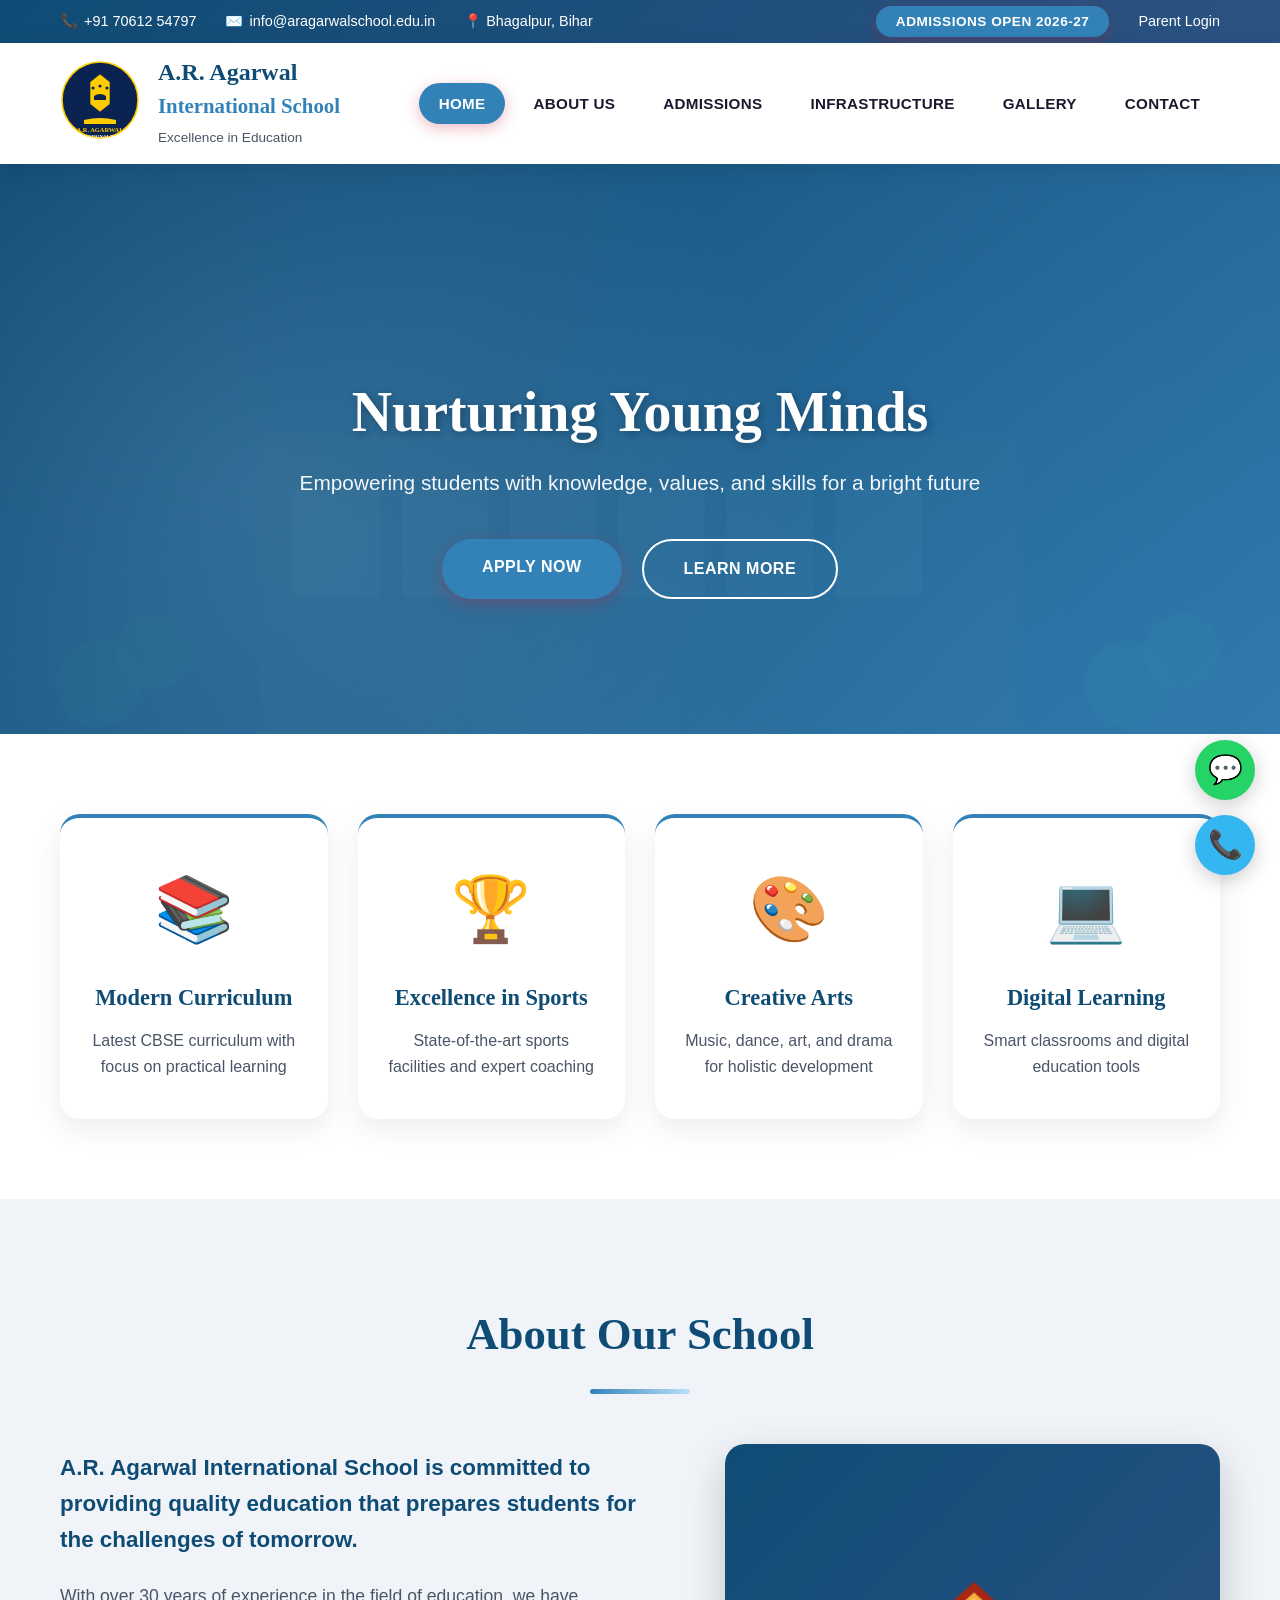
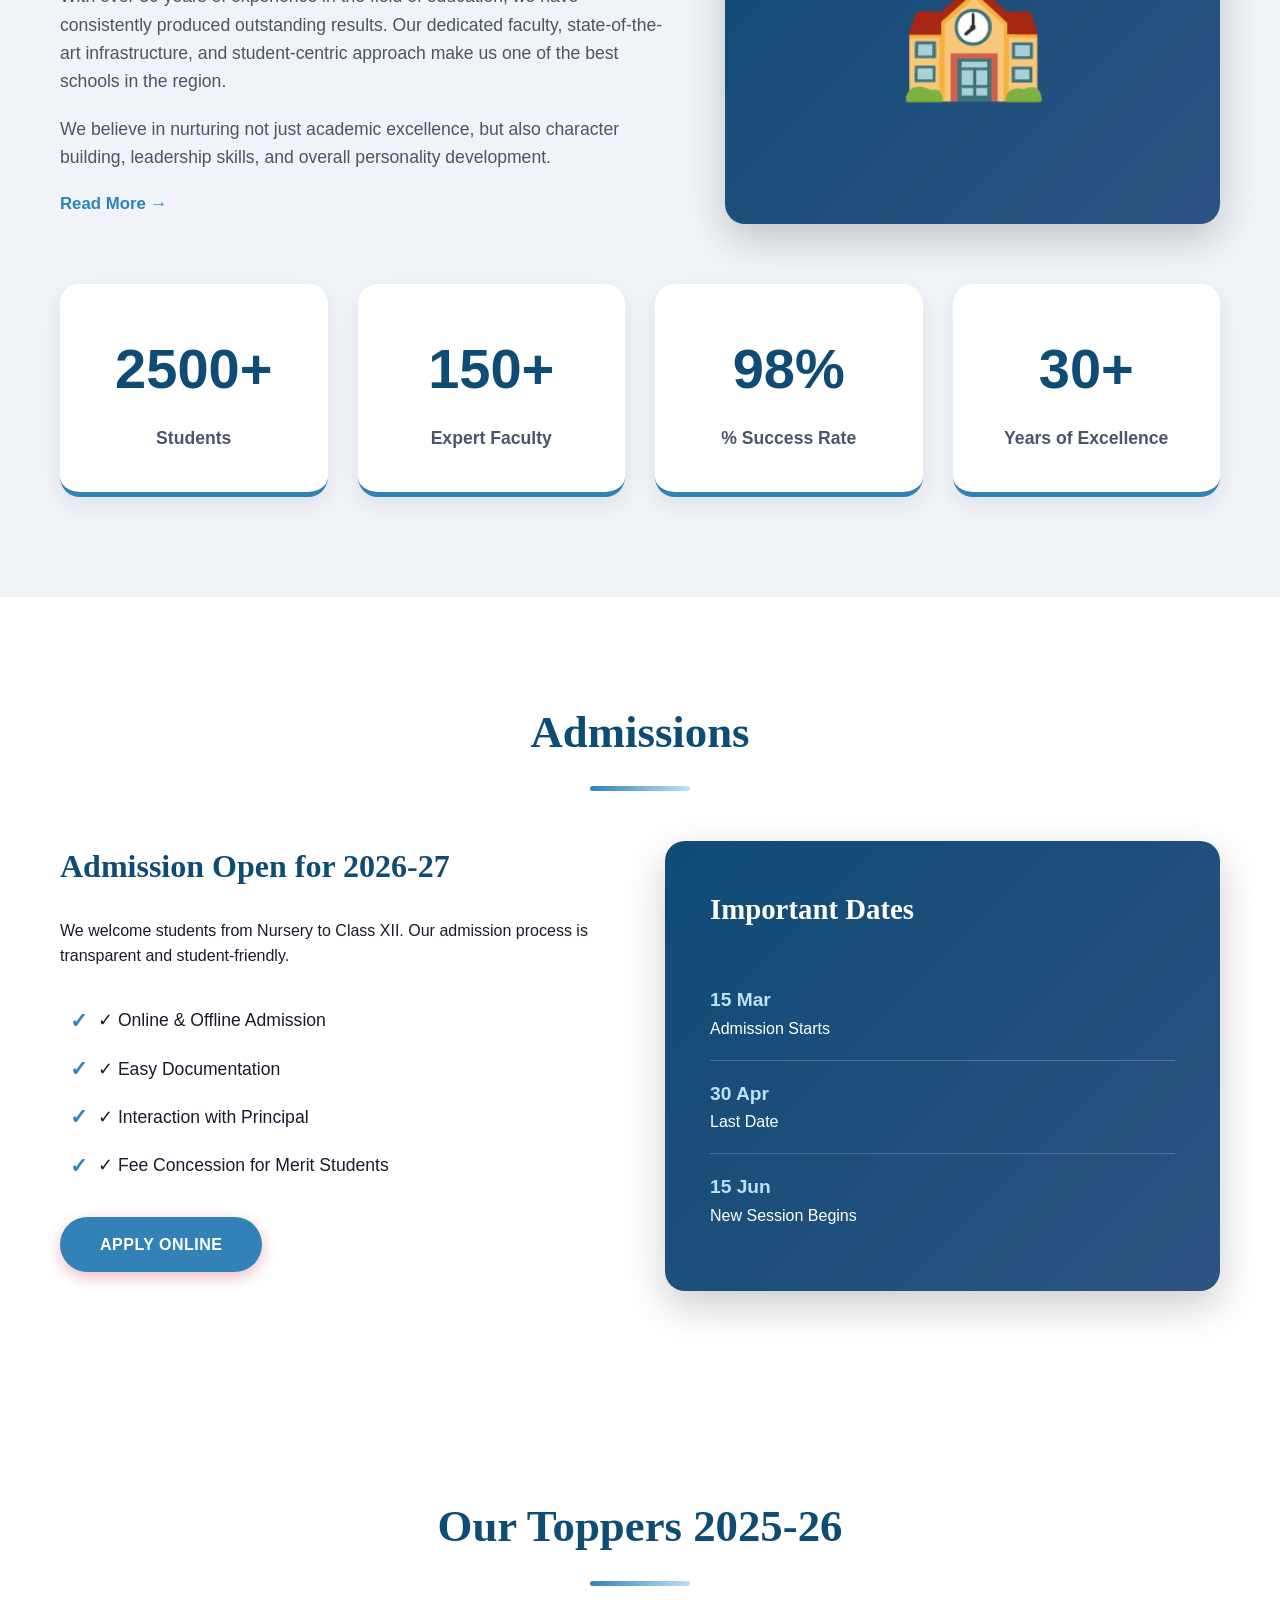
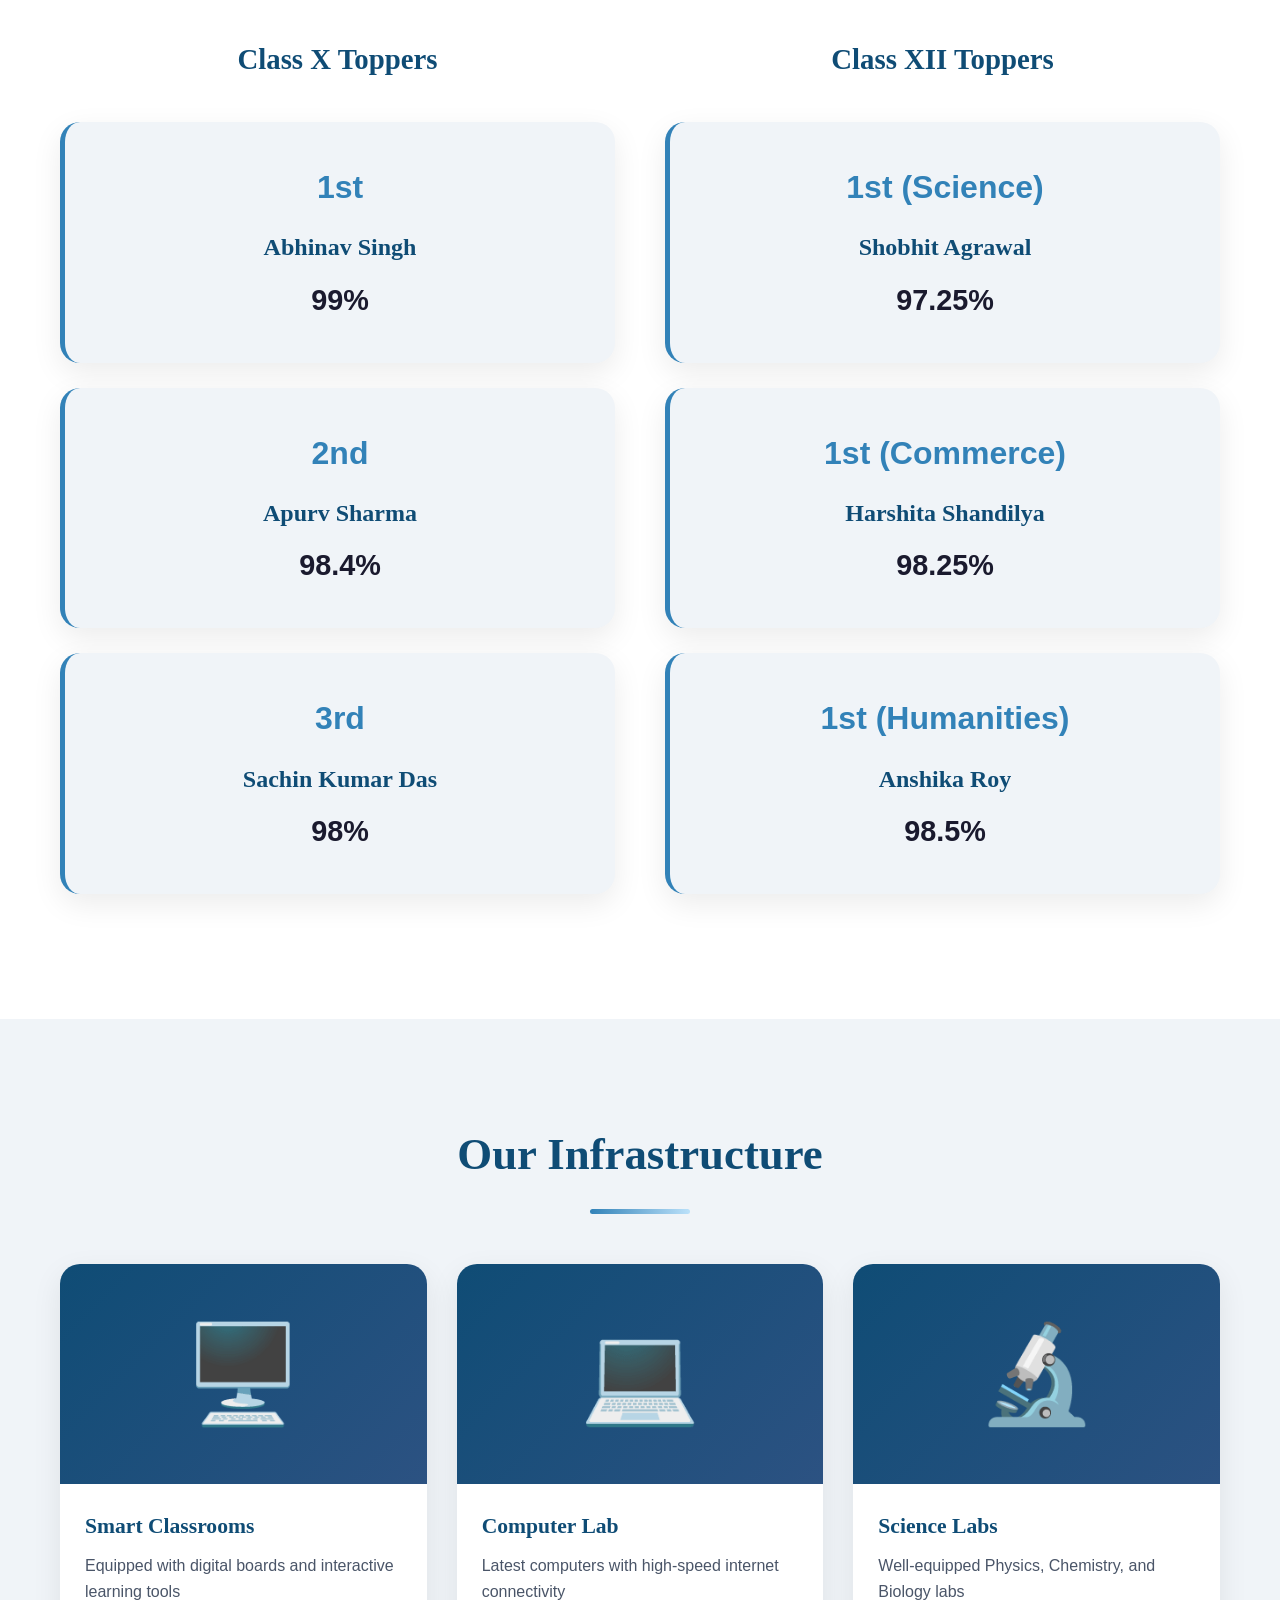
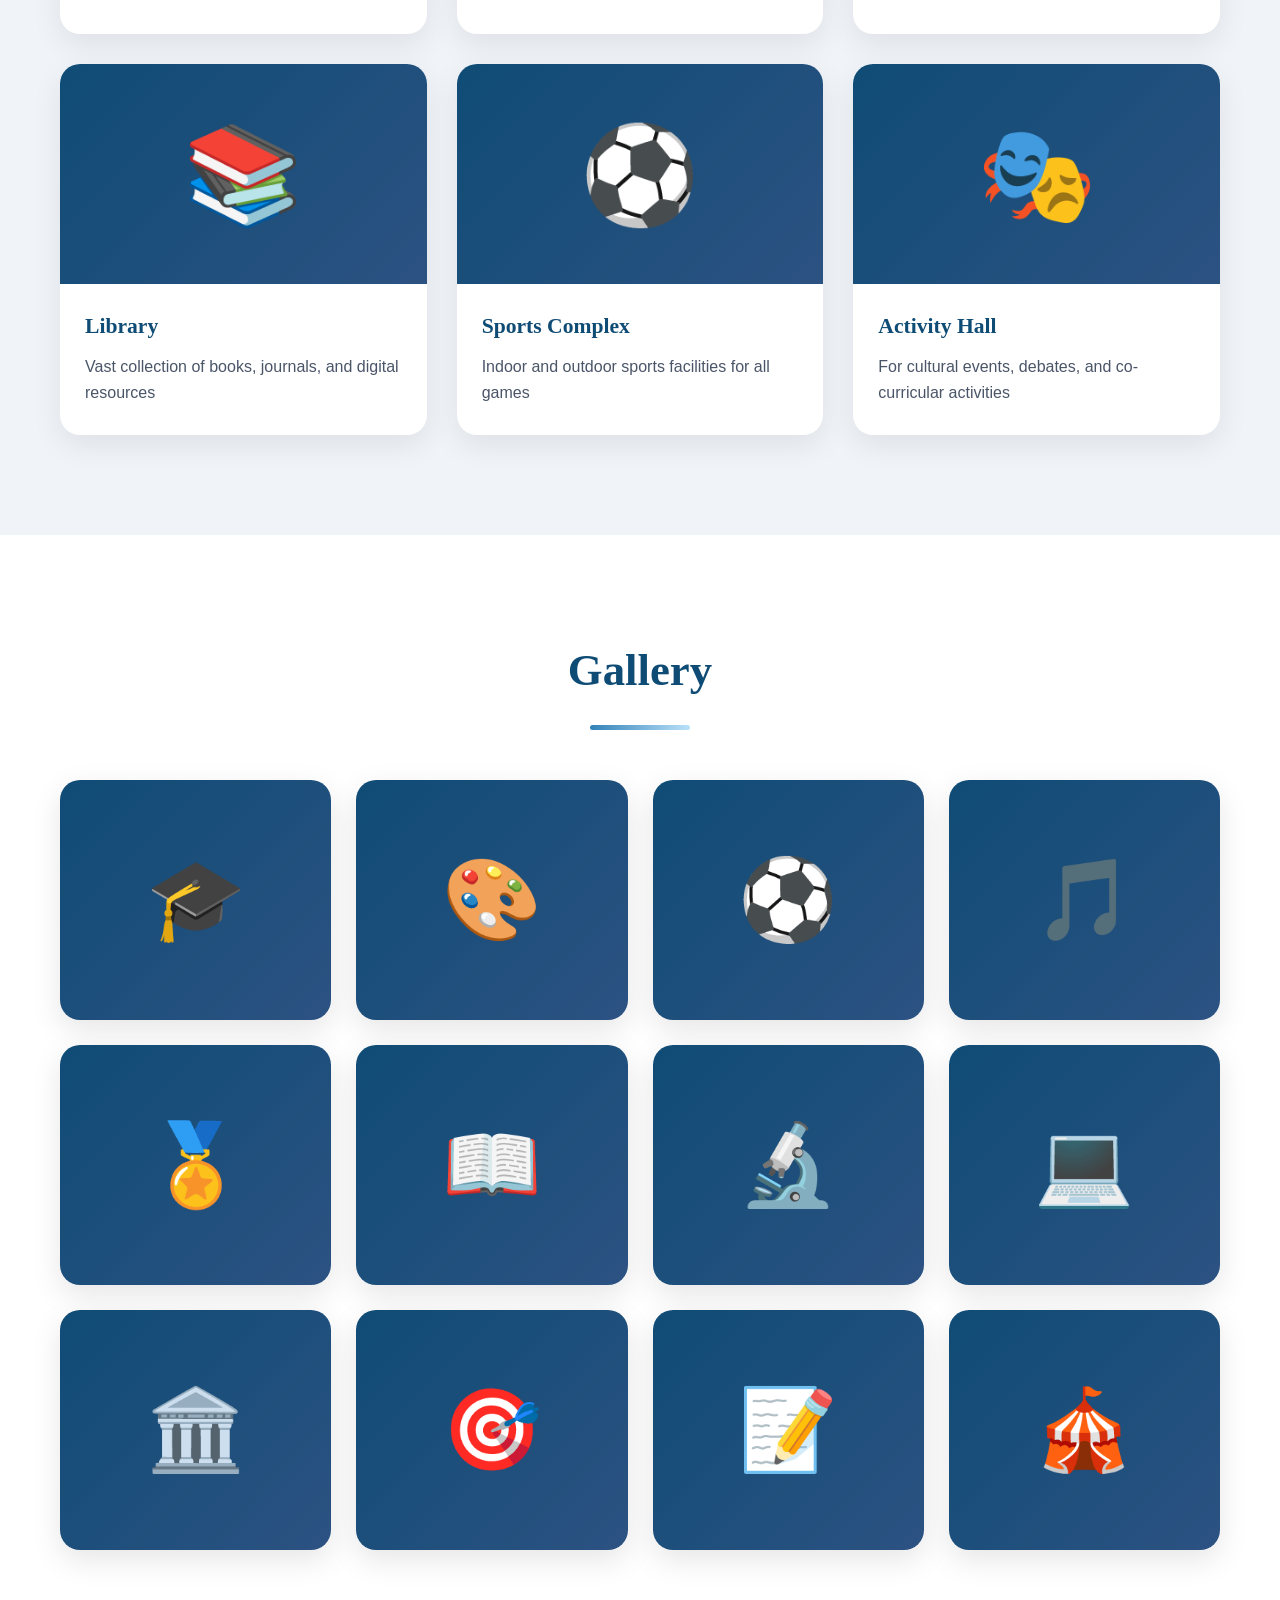
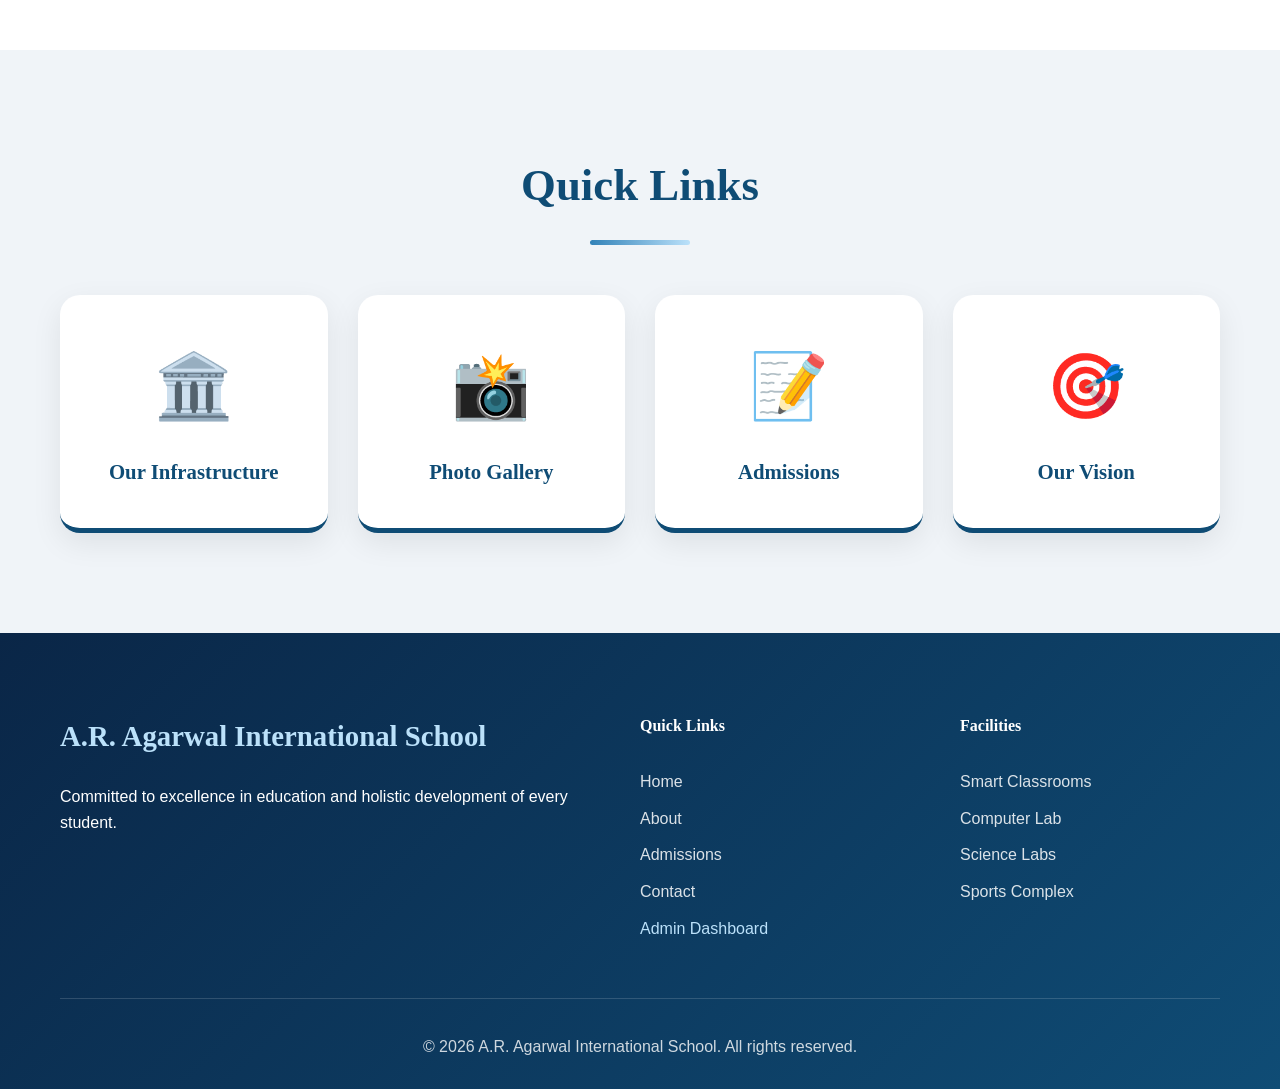
<file: index.html>
<!DOCTYPE html>
<html lang="en">
<head>
    <meta charset="UTF-8">
    <meta name="viewport" content="width=device-width, initial-scale=1.0">
    <title>A.R. Agarwal International School - Excellence in Education</title>
    <link rel="stylesheet" href="styles.css">
    <link rel="icon" href="logo.svg" type="image/svg+xml">
</head>
<body>
    <div class="floating-buttons">
        <a href="https://wa.me/917061254797?text=Hello!%20I%20am%20interested%20in%20admission" target="_blank" class="floating-btn floating-whatsapp" title="WhatsApp">💬</a>
        <a href="tel:+917061254797" class="floating-btn floating-call" title="Call Now">📞</a>
    </div>

    <header>
        <div class="top-bar">
            <div class="container">
                <div class="top-bar-content">
                    <div class="contact-info">
                        <span>📞 <a href="tel:+917061254797" style="color:white;text-decoration:none;">+91 70612 54797</a></span>
                        <span>✉️ <a href="mailto:info@aragarwalschool.edu.in" style="color:white;text-decoration:none;">info@aragarwalschool.edu.in</a></span>
                        <span>📍 Bhagalpur, Bihar</span>
                    </div>
                    <div class="quick-links">
                        <a href="admission.html" class="highlight-link">Admissions Open 2026-27</a>
                        <a href="login.html">Parent Login</a>
                    </div>
                </div>
            </div>
        </div>
        <nav class="main-nav">
            <div class="container">
                <div class="nav-content">
                    <div class="logo-section">
                        <a href="index.html"><img src="logo.svg" alt="A.R. Agarwal International School" class="logo-img"></a>
                        <div class="logo-text">
                            <h1>A.R. Agarwal</h1>
                            <h2>International School</h2>
                            <p>Excellence in Education</p>
                        </div>
                    </div>
                    <ul class="nav-links">
                        <li><a href="index.html" class="active">Home</a></li>
                        <li><a href="about.html">About Us</a></li>
                        <li><a href="admission.html">Admissions</a></li>
                        <li><a href="#infrastructure">Infrastructure</a></li>
                        <li><a href="#gallery">Gallery</a></li>
                        <li><a href="contact.html">Contact</a></li>
                    </ul>
                </div>
            </div>
        </nav>
    </header>

    <section class="hero" id="home">
        <div class="hero-content">
            <h1 class="hero-title">Nurturing Young Minds</h1>
            <p class="hero-subtitle">Empowering students with knowledge, values, and skills for a bright future</p>
            <div class="hero-buttons">
                <a href="admission.html" class="btn btn-primary">Apply Now</a>
                <a href="#about" class="btn btn-secondary">Learn More</a>
            </div>
        </div>
    </section>

    <section class="features-section">
        <div class="container">
            <div class="features-grid">
                <div class="feature-card">
                    <div class="feature-icon">📚</div>
                    <h3>Modern Curriculum</h3>
                    <p>Latest CBSE curriculum with focus on practical learning</p>
                </div>
                <div class="feature-card">
                    <div class="feature-icon">🏆</div>
                    <h3>Excellence in Sports</h3>
                    <p>State-of-the-art sports facilities and expert coaching</p>
                </div>
                <div class="feature-card">
                    <div class="feature-icon">🎨</div>
                    <h3>Creative Arts</h3>
                    <p>Music, dance, art, and drama for holistic development</p>
                </div>
                <div class="feature-card">
                    <div class="feature-icon">💻</div>
                    <h3>Digital Learning</h3>
                    <p>Smart classrooms and digital education tools</p>
                </div>
            </div>
        </div>
    </section>

    <section class="about" id="about">
        <div class="container">
            <h2 class="section-title">About Our School</h2>
            <div class="about-content">
                <div class="about-text">
                    <p class="lead">A.R. Agarwal International School is committed to providing quality education that prepares students for the challenges of tomorrow.</p>
                    <p>With over 30 years of experience in the field of education, we have consistently produced outstanding results. Our dedicated faculty, state-of-the-art infrastructure, and student-centric approach make us one of the best schools in the region.</p>
                    <p>We believe in nurturing not just academic excellence, but also character building, leadership skills, and overall personality development.</p>
                    <a href="about.html" class="read-more">Read More →</a>
                </div>
                <div class="about-image">🏫</div>
            </div>
            <div class="about-stats">
                <div class="stat">
                    <h3 class="counter" data-target="2500">0</h3>
                    <p>Students</p>
                </div>
                <div class="stat">
                    <h3 class="counter" data-target="150">0</h3>
                    <p>Expert Faculty</p>
                </div>
                <div class="stat">
                    <h3 class="counter" data-target="98">0</h3>
                    <p>% Success Rate</p>
                </div>
                <div class="stat">
                    <h3 class="counter" data-target="30">0</h3>
                    <p>Years of Excellence</p>
                </div>
            </div>
        </div>
    </section>

    <section class="admissions" id="admissions">
        <div class="container">
            <h2 class="section-title">Admissions</h2>
            <div class="admission-content">
                <div class="admission-info">
                    <h3>Admission Open for 2026-27</h3>
                    <p>We welcome students from Nursery to Class XII. Our admission process is transparent and student-friendly.</p>
                    <ul class="admission-features">
                        <li>✓ Online & Offline Admission</li>
                        <li>✓ Easy Documentation</li>
                        <li>✓ Interaction with Principal</li>
                        <li>✓ Fee Concession for Merit Students</li>
                    </ul>
                    <a href="admission.html" class="btn btn-primary">Apply Online</a>
                </div>
                <div class="important-dates">
                    <h3>Important Dates</h3>
                    <div class="date-item">
                        <div class="date">15 Mar</div>
                        <div class="label">Admission Starts</div>
                    </div>
                    <div class="date-item">
                        <div class="date">30 Apr</div>
                        <div class="label">Last Date</div>
                    </div>
                    <div class="date-item">
                        <div class="date">15 Jun</div>
                        <div class="label">New Session Begins</div>
                    </div>
                </div>
            </div>
        </div>
    </section>

    <section class="toppers" id="toppers">
        <div class="container">
            <h2 class="section-title">Our Toppers 2025-26</h2>
            <div class="toppers-grid">
                <div class="toppers-section">
                    <h3 class="toppers-section-title">Class X Toppers</h3>
                    <div class="topper-card">
                        <div class="topper-rank">1st</div>
                        <h4 class="topper-name">Abhinav Singh</h4>
                        <p class="topper-percentage">99%</p>
                    </div>
                    <div class="topper-card">
                        <div class="topper-rank">2nd</div>
                        <h4 class="topper-name">Apurv Sharma</h4>
                        <p class="topper-percentage">98.4%</p>
                    </div>
                    <div class="topper-card">
                        <div class="topper-rank">3rd</div>
                        <h4 class="topper-name">Sachin Kumar Das</h4>
                        <p class="topper-percentage">98%</p>
                    </div>
                </div>
                <div class="toppers-section">
                    <h3 class="toppers-section-title">Class XII Toppers</h3>
                    <div class="topper-card">
                        <div class="topper-rank">1st (Science)</div>
                        <h4 class="topper-name">Shobhit Agrawal</h4>
                        <p class="topper-percentage">97.25%</p>
                    </div>
                    <div class="topper-card">
                        <div class="topper-rank">1st (Commerce)</div>
                        <h4 class="topper-name">Harshita Shandilya</h4>
                        <p class="topper-percentage">98.25%</p>
                    </div>
                    <div class="topper-card">
                        <div class="topper-rank">1st (Humanities)</div>
                        <h4 class="topper-name">Anshika Roy</h4>
                        <p class="topper-percentage">98.5%</p>
                    </div>
                </div>
            </div>
        </div>
    </section>

    <section class="infrastructure" id="infrastructure">
        <div class="container">
            <h2 class="section-title">Our Infrastructure</h2>
            <div class="infra-grid">
                <div class="infra-card">
                    <div class="infra-image">🖥️</div>
                    <h4>Smart Classrooms</h4>
                    <p>Equipped with digital boards and interactive learning tools</p>
                </div>
                <div class="infra-card">
                    <div class="infra-image">💻</div>
                    <h4>Computer Lab</h4>
                    <p>Latest computers with high-speed internet connectivity</p>
                </div>
                <div class="infra-card">
                    <div class="infra-image">🔬</div>
                    <h4>Science Labs</h4>
                    <p>Well-equipped Physics, Chemistry, and Biology labs</p>
                </div>
                <div class="infra-card">
                    <div class="infra-image">📚</div>
                    <h4>Library</h4>
                    <p>Vast collection of books, journals, and digital resources</p>
                </div>
                <div class="infra-card">
                    <div class="infra-image">⚽</div>
                    <h4>Sports Complex</h4>
                    <p>Indoor and outdoor sports facilities for all games</p>
                </div>
                <div class="infra-card">
                    <div class="infra-image">🎭</div>
                    <h4>Activity Hall</h4>
                    <p>For cultural events, debates, and co-curricular activities</p>
                </div>
            </div>
        </div>
    </section>

    <section class="gallery" id="gallery">
        <div class="container">
            <h2 class="section-title">Gallery</h2>
            <div class="gallery-grid">
                <div class="gallery-item">🎓</div>
                <div class="gallery-item">🎨</div>
                <div class="gallery-item">⚽</div>
                <div class="gallery-item">🎵</div>
                <div class="gallery-item">🏅</div>
                <div class="gallery-item">📖</div>
                <div class="gallery-item">🔬</div>
                <div class="gallery-item">💻</div>
                <div class="gallery-item">🏛️</div>
                <div class="gallery-item">🎯</div>
                <div class="gallery-item">📝</div>
                <div class="gallery-item">🎪</div>
            </div>
        </div>
    </section>

    <section class="quick-links-section">
        <div class="container">
            <h2 class="section-title">Quick Links</h2>
            <div class="quick-links-grid">
                <a href="#infrastructure" class="quick-link-card">
                    <div class="quick-link-icon">🏛️</div>
                    <h3>Our Infrastructure</h3>
                </a>
                <a href="#gallery" class="quick-link-card">
                    <div class="quick-link-icon">📸</div>
                    <h3>Photo Gallery</h3>
                </a>
                <a href="admission.html" class="quick-link-card">
                    <div class="quick-link-icon">📝</div>
                    <h3>Admissions</h3>
                </a>
                <a href="about.html" class="quick-link-card">
                    <div class="quick-link-icon">🎯</div>
                    <h3>Our Vision</h3>
                </a>
            </div>
        </div>
    </section>

    <footer>
        <div class="container">
            <div class="footer-content">
                <div class="footer-section">
                    <h3>A.R. Agarwal International School</h3>
                    <p>Committed to excellence in education and holistic development of every student.</p>
                </div>
                <div class="footer-section">
                    <h4>Quick Links</h4>
                    <ul>
                        <li><a href="index.html">Home</a></li>
                        <li><a href="about.html">About</a></li>
                        <li><a href="admission.html">Admissions</a></li>
                        <li><a href="contact.html">Contact</a></li>
                        <li><a href="admin.html" style="color:#bbe1fa;">Admin Dashboard</a></li>
                    </ul>
                </div>
                <div class="footer-section">
                    <h4>Facilities</h4>
                    <ul>
                        <li><a href="#infrastructure">Smart Classrooms</a></li>
                        <li><a href="#infrastructure">Computer Lab</a></li>
                        <li><a href="#infrastructure">Science Labs</a></li>
                        <li><a href="#infrastructure">Sports Complex</a></li>
                    </ul>
                </div>
            </div>
            <div class="footer-bottom">
                <p>&copy; 2026 A.R. Agarwal International School. All rights reserved.</p>
            </div>
        </div>
    </footer>

    <script src="script.js"></script>
    <script type="text/javascript">
    (function (l) {
      if (l.search[1] === "/") {
        var decoded = l.search
          .slice(1)
          .split("&")
          .map(function (s) {
            return s.replace(/~and~/g, "&");
          })
          .join("?");
        window.history.replaceState(
          null,
          null,
          l.pathname.slice(0, -1) + decoded + l.hash
        );
      }
    })(window.location);
  </script>
</body>
</html>
</file>
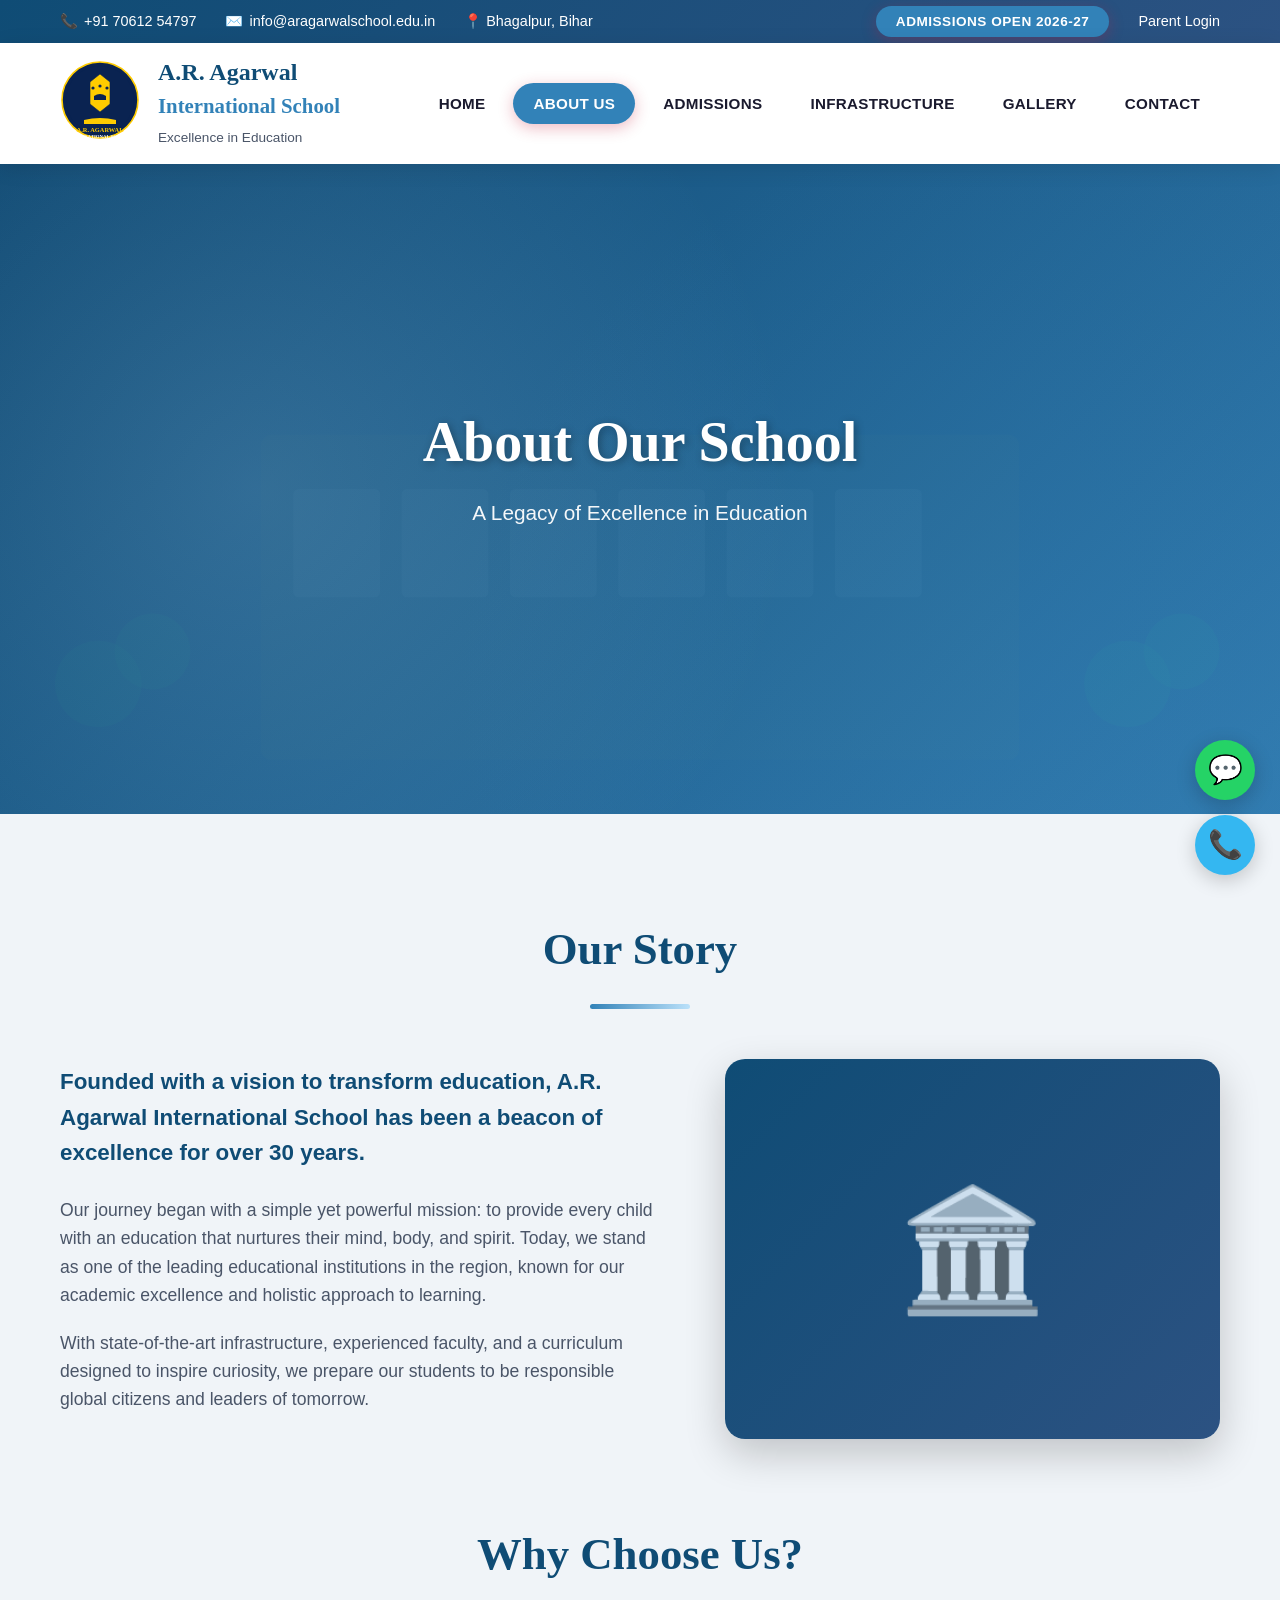
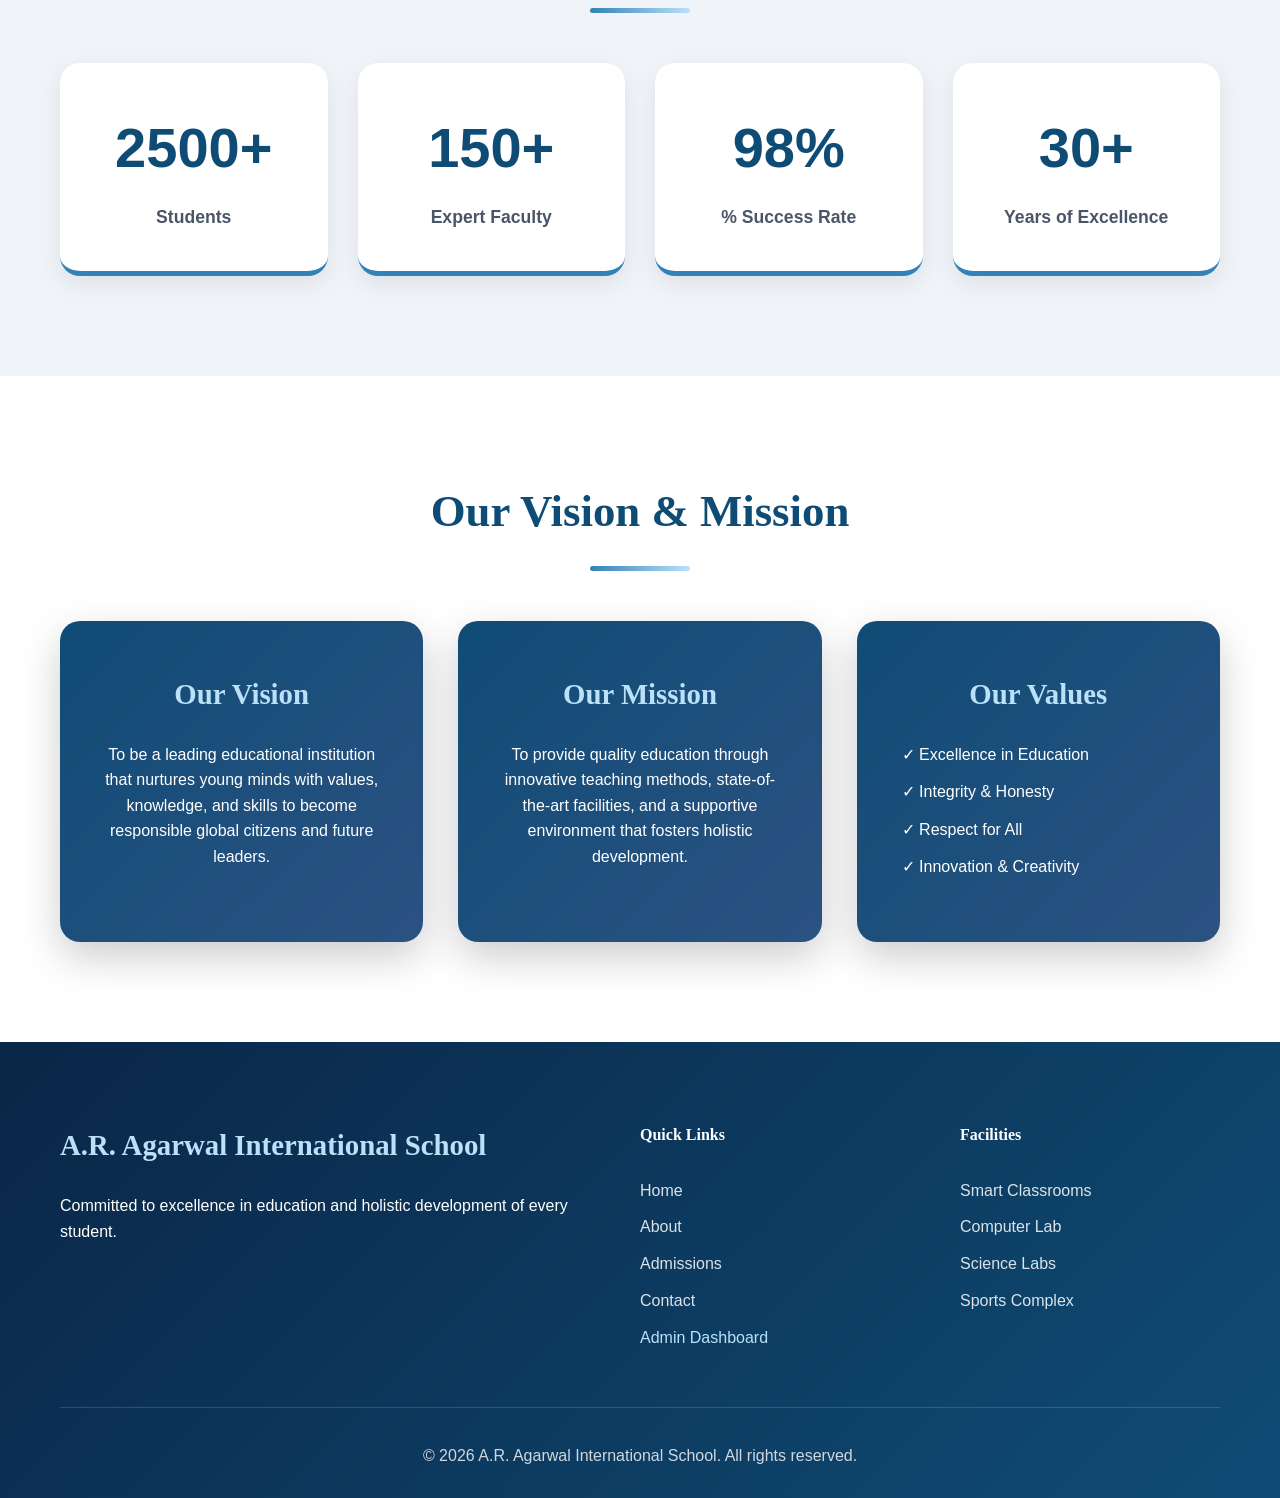
<file: about.html>
<!DOCTYPE html>
<html lang="en">
<head>
    <meta charset="UTF-8">
    <meta name="viewport" content="width=device-width, initial-scale=1.0">
    <title>About - A.R. Agarwal International School</title>
    <link rel="stylesheet" href="styles.css">
    <link rel="icon" href="logo.svg" type="image/svg+xml">
</head>
<body>
    <div class="floating-buttons">
        <a href="https://wa.me/917061254797?text=Hello!%20I%20am%20interested%20in%20admission" target="_blank" class="floating-btn floating-whatsapp" title="WhatsApp">💬</a>
        <a href="tel:+917061254797" class="floating-btn floating-call" title="Call Now">📞</a>
    </div>

    <header>
        <div class="top-bar">
            <div class="container">
                <div class="top-bar-content">
                    <div class="contact-info">
                        <span>📞 <a href="tel:+917061254797" style="color:white;text-decoration:none;">+91 70612 54797</a></span>
                        <span>✉️ <a href="mailto:info@aragarwalschool.edu.in" style="color:white;text-decoration:none;">info@aragarwalschool.edu.in</a></span>
                        <span>📍 Bhagalpur, Bihar</span>
                    </div>
                    <div class="quick-links">
                        <a href="admission.html" class="highlight-link">Admissions Open 2026-27</a>
                        <a href="login.html">Parent Login</a>
                    </div>
                </div>
            </div>
        </div>
        <nav class="main-nav">
            <div class="container">
                <div class="nav-content">
                    <div class="logo-section">
                        <a href="index.html"><img src="logo.svg" alt="A.R. Agarwal International School" class="logo-img"></a>
                        <div class="logo-text">
                            <h1>A.R. Agarwal</h1>
                            <h2>International School</h2>
                            <p>Excellence in Education</p>
                        </div>
                    </div>
                    <ul class="nav-links">
                        <li><a href="index.html">Home</a></li>
                        <li><a href="about.html" class="active">About Us</a></li>
                        <li><a href="admission.html">Admissions</a></li>
                        <li><a href="index.html#infrastructure">Infrastructure</a></li>
                        <li><a href="index.html#gallery">Gallery</a></li>
                        <li><a href="contact.html">Contact</a></li>
                    </ul>
                </div>
            </div>
        </nav>
    </header>

    <section class="hero" id="home">
        <div class="hero-content">
            <h1 class="hero-title">About Our School</h1>
            <p class="hero-subtitle">A Legacy of Excellence in Education</p>
        </div>
    </section>

    <section class="about" id="about">
        <div class="container">
            <h2 class="section-title">Our Story</h2>
            <div class="about-content">
                <div class="about-text">
                    <p class="lead">Founded with a vision to transform education, A.R. Agarwal International School has been a beacon of excellence for over 30 years.</p>
                    <p>Our journey began with a simple yet powerful mission: to provide every child with an education that nurtures their mind, body, and spirit. Today, we stand as one of the leading educational institutions in the region, known for our academic excellence and holistic approach to learning.</p>
                    <p>With state-of-the-art infrastructure, experienced faculty, and a curriculum designed to inspire curiosity, we prepare our students to be responsible global citizens and leaders of tomorrow.</p>
                </div>
                <div class="about-image">🏛️</div>
            </div>

            <h2 class="section-title" style="margin-top: 80px;">Why Choose Us?</h2>
            <div class="about-stats">
                <div class="stat">
                    <h3 class="counter" data-target="2500">0</h3>
                    <p>Students</p>
                </div>
                <div class="stat">
                    <h3 class="counter" data-target="150">0</h3>
                    <p>Expert Faculty</p>
                </div>
                <div class="stat">
                    <h3 class="counter" data-target="98">0</h3>
                    <p>% Success Rate</p>
                </div>
                <div class="stat">
                    <h3 class="counter" data-target="30">0</h3>
                    <p>Years of Excellence</p>
                </div>
            </div>
        </div>
    </section>

    <section class="vision" id="vision">
        <div class="container">
            <h2 class="section-title">Our Vision & Mission</h2>
            <div class="vision-content">
                <div class="vision-card">
                    <h3>Our Vision</h3>
                    <p>To be a leading educational institution that nurtures young minds with values, knowledge, and skills to become responsible global citizens and future leaders.</p>
                </div>
                <div class="vision-card">
                    <h3>Our Mission</h3>
                    <p>To provide quality education through innovative teaching methods, state-of-the-art facilities, and a supportive environment that fosters holistic development.</p>
                </div>
                <div class="vision-card">
                    <h3>Our Values</h3>
                    <ul>
                        <li>✓ Excellence in Education</li>
                        <li>✓ Integrity & Honesty</li>
                        <li>✓ Respect for All</li>
                        <li>✓ Innovation & Creativity</li>
                    </ul>
                </div>
            </div>
        </div>
    </section>

    <footer>
        <div class="container">
            <div class="footer-content">
                <div class="footer-section">
                    <h3>A.R. Agarwal International School</h3>
                    <p>Committed to excellence in education and holistic development of every student.</p>
                </div>
                <div class="footer-section">
                    <h4>Quick Links</h4>
                    <ul>
                        <li><a href="index.html">Home</a></li>
                        <li><a href="about.html">About</a></li>
                        <li><a href="admission.html">Admissions</a></li>
                        <li><a href="contact.html">Contact</a></li>
                        <li><a href="admin.html" style="color:#bbe1fa;">Admin Dashboard</a></li>
                    </ul>
                </div>
                <div class="footer-section">
                    <h4>Facilities</h4>
                    <ul>
                        <li><a href="index.html#infrastructure">Smart Classrooms</a></li>
                        <li><a href="index.html#infrastructure">Computer Lab</a></li>
                        <li><a href="index.html#infrastructure">Science Labs</a></li>
                        <li><a href="index.html#infrastructure">Sports Complex</a></li>
                    </ul>
                </div>
            </div>
            <div class="footer-bottom">
                <p>&copy; 2026 A.R. Agarwal International School. All rights reserved.</p>
            </div>
        </div>
    </footer>

    <script src="script.js"></script>
</body>
</html>
</file>
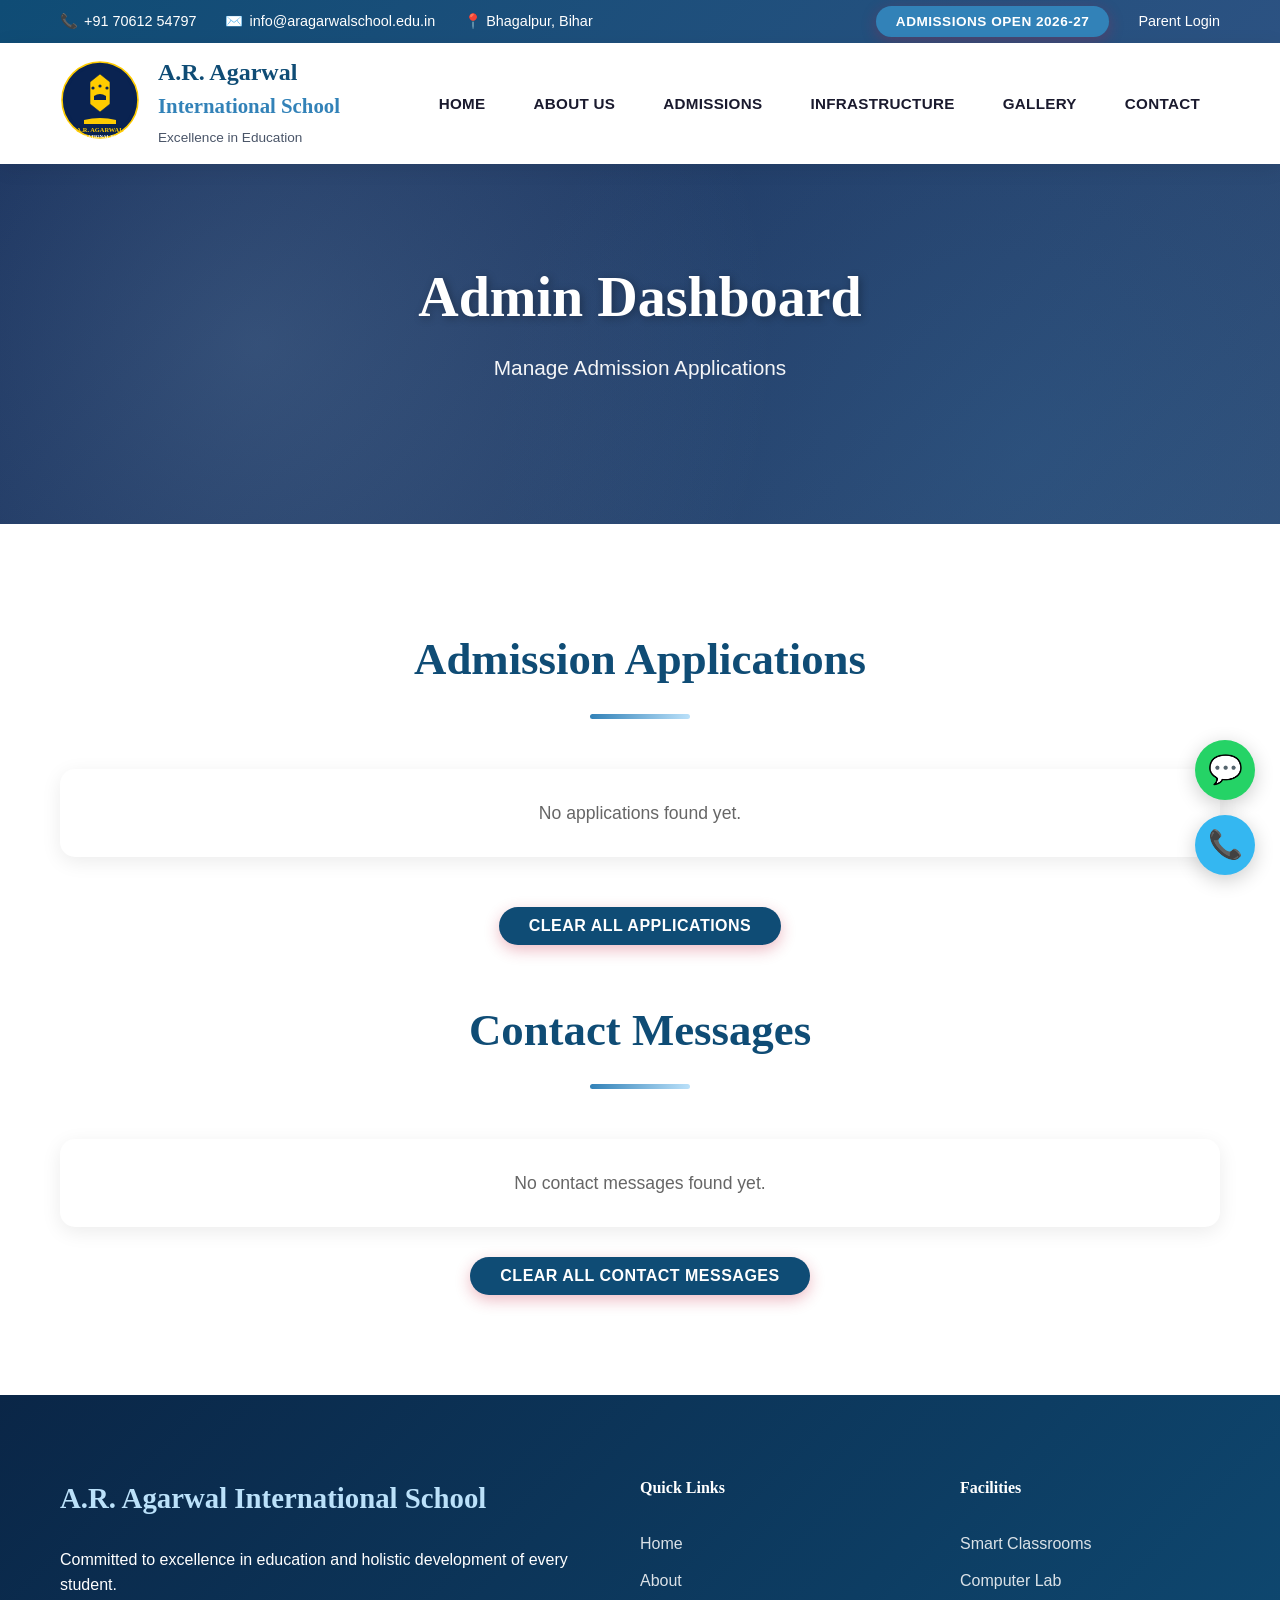
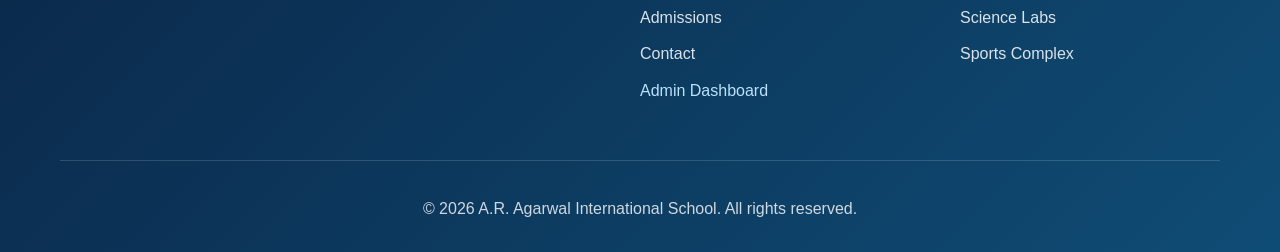
<file: admin.html>
<!DOCTYPE html>
<html lang="en">
<head>
    <meta charset="UTF-8">
    <meta name="viewport" content="width=device-width, initial-scale=1.0">
    <title>Admin Dashboard - A.R. Agarwal International School</title>
    <link href="https://fonts.googleapis.com/css2?family=Poppins:wght=300;400;500;600;700&family=Playfair+Display:wght=400;600;700&display=swap" rel="stylesheet">
    <link rel="stylesheet" href="styles.css">
    <link rel="icon" href="logo.svg" type="image/svg+xml">
</head>
<body>
    <!-- Floating Action Buttons -->
    <div class="floating-buttons">
        <a href="https://wa.me/917061254797?text=Hello!%20I%20am%20interested%20in%20admission" target="_blank" class="floating-btn floating-whatsapp" title="Chat on WhatsApp">
            💬
        </a>
        <a href="tel:+917061254797" class="floating-btn floating-call" title="Call Now">
            📞
        </a>
    </div>

    <header>
        <div class="top-bar">
            <div class="container">
                <div class="top-bar-content">
                    <div class="contact-info">
                        <span>📞 <a href="tel:+917061254797" style="color: white; text-decoration: none;">+91 70612 54797</a></span>
                        <span>✉️ <a href="mailto:info@aragarwalschool.edu.in" style="color: white; text-decoration: none;">info@aragarwalschool.edu.in</a></span>
                        <span>📍 Bhagalpur, Bihar</span>
                    </div>
                    <div class="quick-links">
                        <a href="admission.html" class="highlight-link">Admissions Open 2026-27</a>
                        <a href="login.html">Parent Login</a>
                    </div>
                </div>
            </div>
        </div>
        <nav class="main-nav">
            <div class="container">
                <div class="nav-content">
                    <div class="logo-section">
                        <a href="index.html">
                            <img src="logo.svg" alt="A.R. Agarwal International School" class="logo-img">
                        </a>
                        <div class="logo-text">
                            <h1>A.R. Agarwal</h1>
                            <h2>International School</h2>
                            <p>Excellence in Education</p>
                        </div>
                    </div>
                    <ul class="nav-links">
                        <li><a href="index.html">Home</a></li>
                        <li><a href="about.html">About Us</a></li>
                        <li><a href="admission.html">Admissions</a></li>
                        <li><a href="index.html#infrastructure">Infrastructure</a></li>
                        <li><a href="index.html#gallery">Gallery</a></li>
                        <li><a href="contact.html">Contact</a></li>
                    </ul>
                </div>
            </div>
        </nav>
    </header>

    <section class="hero" id="home" style="min-height: 40vh; background: linear-gradient(135deg, rgba(10,35,81,0.95) 0%, rgba(26,59,105,0.9) 100%);">
        <div class="hero-overlay" style="display: none;"></div>
        <div class="hero-content">
            <h1 class="hero-title animate-slide-left">Admin Dashboard</h1>
            <p class="hero-subtitle animate-slide-right">Manage Admission Applications</p>
        </div>
    </section>

    <section class="admissions" id="admissions">
        <div class="container">
            <h2 class="section-title">Admission Applications</h2>
            <div id="applicationsList" style="background: white; padding: 30px; border-radius: 15px; box-shadow: 0 5px 20px rgba(0,0,0,0.08); margin-bottom: 50px;">
                <p id="noApplications" style="text-align: center; color: #666; font-size: 1.1rem;">No applications found yet.</p>
                <div id="applicationsTableContainer" style="display: none;"></div>
            </div>
            <div style="text-align: center; margin-bottom: 50px;">
                <button id="clearApplications" class="btn btn-primary" style="padding: 10px 30px; background: #0f4c75;">Clear All Applications</button>
            </div>

            <h2 class="section-title">Contact Messages</h2>
            <div id="contactMessagesList" style="background: white; padding: 30px; border-radius: 15px; box-shadow: 0 5px 20px rgba(0,0,0,0.08);">
                <p id="noContactMessages" style="text-align: center; color: #666; font-size: 1.1rem;">No contact messages found yet.</p>
                <div id="contactMessagesTableContainer" style="display: none;"></div>
            </div>
            <div style="text-align: center; margin-top: 30px;">
                <button id="clearContactMessages" class="btn btn-primary" style="padding: 10px 30px; background: #0f4c75;">Clear All Contact Messages</button>
            </div>
        </div>
    </section>

    <footer>
        <div class="container">
            <div class="footer-content">
                <div class="footer-section">
                    <h3>A.R. Agarwal International School</h3>
                    <p>Committed to excellence in education and holistic development of every student.</p>
                </div>
                <div class="footer-section">
                    <h4>Quick Links</h4>
                    <ul>
                        <li><a href="index.html">Home</a></li>
                        <li><a href="about.html">About</a></li>
                        <li><a href="admission.html">Admissions</a></li>
                        <li><a href="contact.html">Contact</a></li>
                        <li><a href="admin.html" style="color: #bbe1fa;">Admin Dashboard</a></li>
                    </ul>
                </div>
                <div class="footer-section">
                    <h4>Facilities</h4>
                    <ul>
                        <li><a href="index.html#infrastructure">Smart Classrooms</a></li>
                        <li><a href="index.html#infrastructure">Computer Lab</a></li>
                        <li><a href="index.html#infrastructure">Science Labs</a></li>
                        <li><a href="index.html#infrastructure">Sports Complex</a></li>
                    </ul>
                </div>
            </div>
            <div class="footer-bottom">
                <p>&copy; 2026 A.R. Agarwal International School. All rights reserved.</p>
            </div>
        </div>
    </footer>

    <script>
        document.addEventListener('DOMContentLoaded', function() {
            const noApplications = document.getElementById('noApplications');
            const applicationsTableContainer = document.getElementById('applicationsTableContainer');
            const clearBtn = document.getElementById('clearApplications');
            
            const noContactMessages = document.getElementById('noContactMessages');
            const contactMessagesTableContainer = document.getElementById('contactMessagesTableContainer');
            const clearContactBtn = document.getElementById('clearContactMessages');

            function loadApplications() {
                let applications = JSON.parse(localStorage.getItem('admissionApplications') || '[]');
                
                if (applications.length === 0) {
                    noApplications.style.display = 'block';
                    applicationsTableContainer.style.display = 'none';
                    return;
                } else {
                    noApplications.style.display = 'none';
                    applicationsTableContainer.style.display = 'block';
                }

                let tableHTML = `
                    <div style="overflow-x: auto;">
                        <table style="width: 100%; border-collapse: collapse;">
                            <thead>
                                <tr style="background: #0f4c75; color: white;">
                                    <th style="padding: 15px; text-align: left;">Date</th>
                                    <th style="padding: 15px; text-align: left;">Student Name</th>
                                    <th style="padding: 15px; text-align: left;">Class</th>
                                    <th style="padding: 15px; text-align: left;">Father's Name</th>
                                    <th style="padding: 15px; text-align: left;">Phone</th>
                                    <th style="padding: 15px; text-align: left;">Email</th>
                                </tr>
                            </thead>
                            <tbody>
                `;

                applications.forEach(app => {
                    const date = new Date(app.timestamp).toLocaleDateString('en-IN');
                    tableHTML += `
                        <tr style="border-bottom: 1px solid #eee;">
                            <td style="padding: 12px;">${date}</td>
                            <td style="padding: 12px;">${app.studentName}</td>
                            <td style="padding: 12px;">${app.classApplying}</td>
                            <td style="padding: 12px;">${app.fatherName}</td>
                            <td style="padding: 12px;">${app.phone}</td>
                            <td style="padding: 12px;">${app.email}</td>
                        </tr>
                    `;
                });

                tableHTML += `
                            </tbody>
                        </table>
                    </div>
                `;

                applicationsTableContainer.innerHTML = tableHTML;
            }

            function loadContactMessages() {
                let messages = JSON.parse(localStorage.getItem('contactMessages') || '[]');
                
                if (messages.length === 0) {
                    noContactMessages.style.display = 'block';
                    contactMessagesTableContainer.style.display = 'none';
                    return;
                } else {
                    noContactMessages.style.display = 'none';
                    contactMessagesTableContainer.style.display = 'block';
                }

                let tableHTML = `
                    <div style="overflow-x: auto;">
                        <table style="width: 100%; border-collapse: collapse;">
                            <thead>
                                <tr style="background: #3282b8; color: white;">
                                    <th style="padding: 15px; text-align: left;">Date</th>
                                    <th style="padding: 15px; text-align: left;">Name</th>
                                    <th style="padding: 15px; text-align: left;">Email</th>
                                    <th style="padding: 15px; text-align: left;">Phone</th>
                                    <th style="padding: 15px; text-align: left;">Message</th>
                                </tr>
                            </thead>
                            <tbody>
                `;

                messages.forEach(msg => {
                    const date = new Date(msg.timestamp).toLocaleDateString('en-IN');
                    tableHTML += `
                        <tr style="border-bottom: 1px solid #eee;">
                            <td style="padding: 12px;">${date}</td>
                            <td style="padding: 12px;">${msg.name}</td>
                            <td style="padding: 12px;">${msg.email}</td>
                            <td style="padding: 12px;">${msg.phone}</td>
                            <td style="padding: 12px;">${msg.message}</td>
                        </tr>
                    `;
                });

                tableHTML += `
                            </tbody>
                        </table>
                    </div>
                `;

                contactMessagesTableContainer.innerHTML = tableHTML;
            }

            loadApplications();
            loadContactMessages();

            clearBtn.addEventListener('click', function() {
                if (confirm('Are you sure you want to clear all applications?')) {
                    localStorage.removeItem('admissionApplications');
                    loadApplications();
                }
            });

            clearContactBtn.addEventListener('click', function() {
                if (confirm('Are you sure you want to clear all contact messages?')) {
                    localStorage.removeItem('contactMessages');
                    loadContactMessages();
                }
            });

            // Add scroll effect to navbar
            const mainNav = document.querySelector('.main-nav');
            if (mainNav) {
                window.addEventListener('scroll', function() {
                    if (window.scrollY > 50) {
                        mainNav.style.padding = '8px 0';
                        mainNav.style.boxShadow = '0 4px 30px rgba(0,0,0,0.15)';
                    } else {
                        mainNav.style.padding = '15px 0';
                        mainNav.style.boxShadow = '0 4px 20px rgba(0,0,0,0.08)';
                    }
                });
            }
        });
    </script>
</body>
</html>
</file>
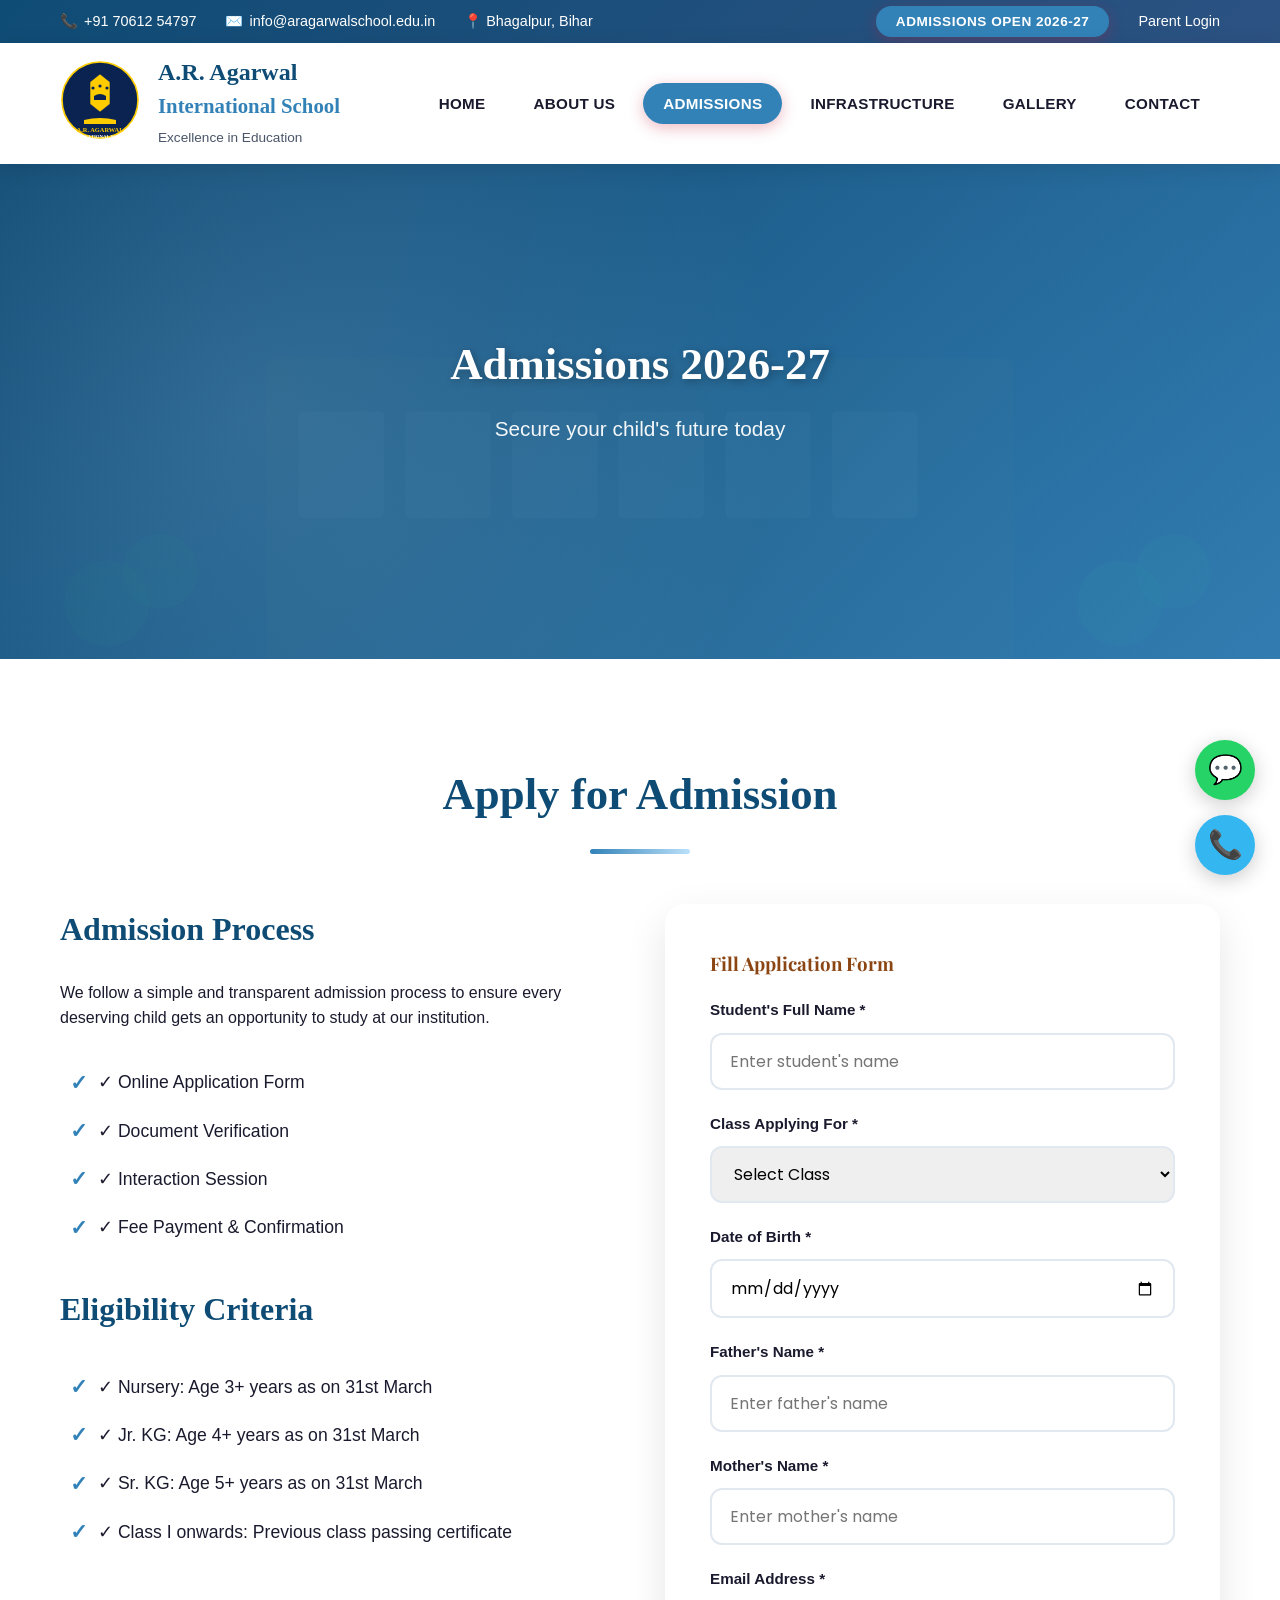
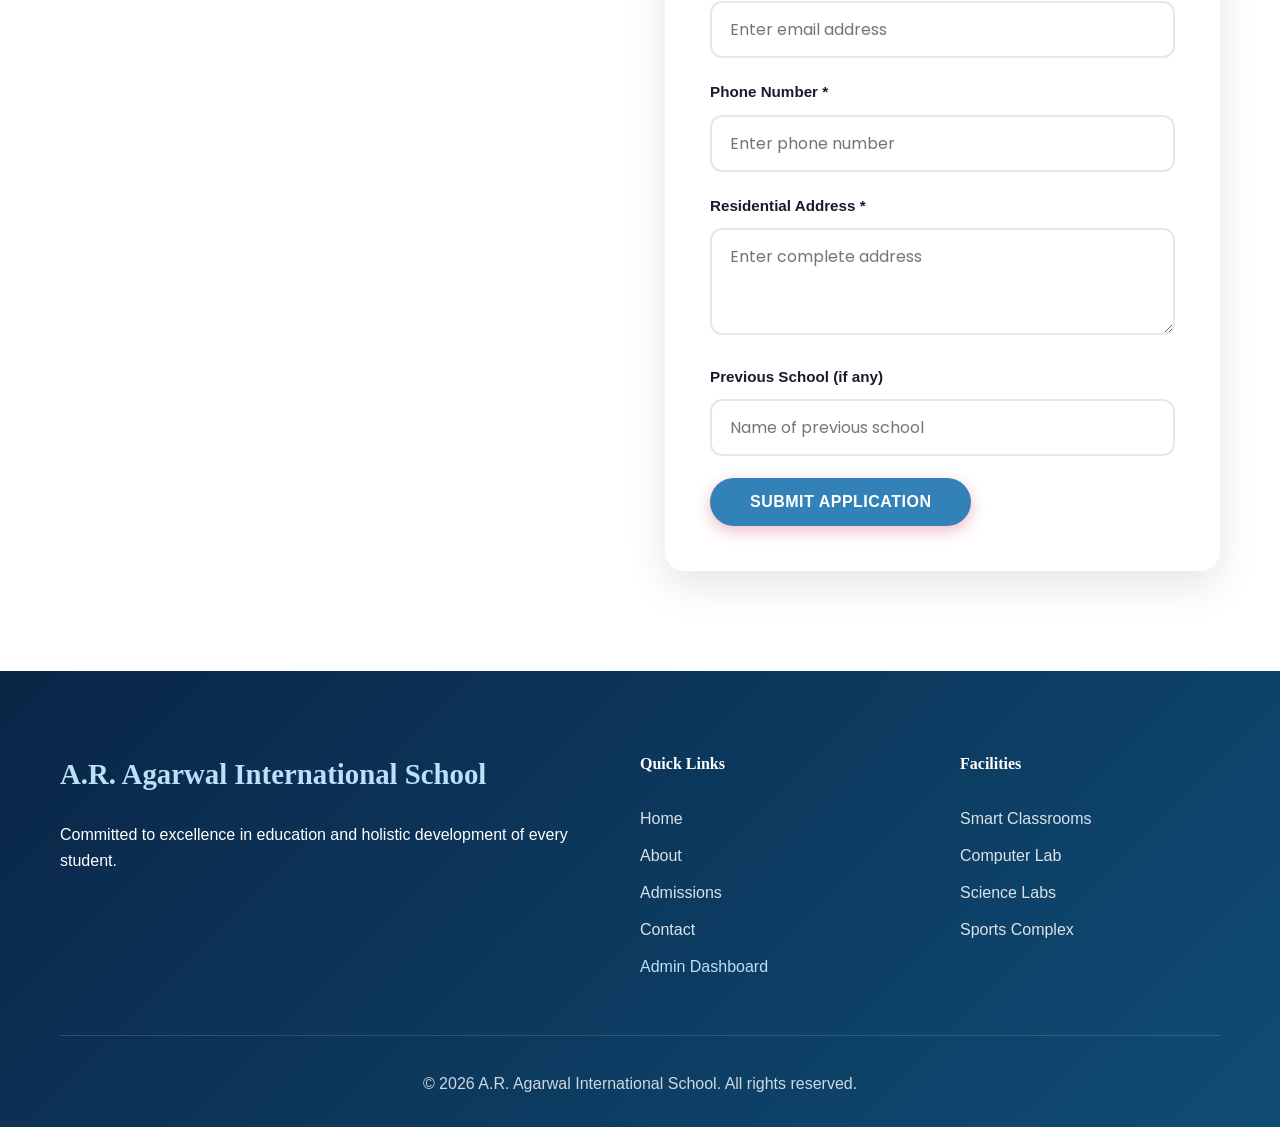
<file: admission.html>
<!DOCTYPE html>
<html lang="en">
<head>
    <meta charset="UTF-8">
    <meta name="viewport" content="width=device-width, initial-scale=1.0">
    <title>Admissions - A.R. Agarwal International School</title>
    <link href="https://fonts.googleapis.com/css2?family=Poppins:wght@300;400;500;600;700&family=Playfair+Display:wght=400;600;700&display=swap" rel="stylesheet">
    <link rel="stylesheet" href="styles.css">
    <link rel="icon" href="logo.svg" type="image/svg+xml">
</head>
<body>
    <div class="floating-buttons">
        <a href="https://wa.me/917061254797?text=Hello!%20I%20am%20interested%20in%20admission" target="_blank" class="floating-btn floating-whatsapp" title="WhatsApp">💬</a>
        <a href="tel:+917061254797" class="floating-btn floating-call" title="Call Now">📞</a>
    </div>

    <header>
        <div class="top-bar">
            <div class="container">
                <div class="top-bar-content">
                    <div class="contact-info">
                        <span>📞 <a href="tel:+917061254797" style="color:white;text-decoration:none;">+91 70612 54797</a></span>
                        <span>✉️ <a href="mailto:info@aragarwalschool.edu.in" style="color:white;text-decoration:none;">info@aragarwalschool.edu.in</a></span>
                        <span>📍 Bhagalpur, Bihar</span>
                    </div>
                    <div class="quick-links">
                        <a href="admission.html" class="highlight-link">Admissions Open 2026-27</a>
                        <a href="login.html">Parent Login</a>
                    </div>
                </div>
            </div>
        </div>
        <nav class="main-nav">
            <div class="container">
                <div class="nav-content">
                    <div class="logo-section">
                        <a href="index.html"><img src="logo.svg" alt="A.R. Agarwal International School" class="logo-img"></a>
                        <div class="logo-text">
                            <h1>A.R. Agarwal</h1>
                            <h2>International School</h2>
                            <p>Excellence in Education</p>
                        </div>
                    </div>
                    <ul class="nav-links">
                        <li><a href="index.html">Home</a></li>
                        <li><a href="about.html">About Us</a></li>
                        <li><a href="admission.html" class="active">Admissions</a></li>
                        <li><a href="index.html#infrastructure">Infrastructure</a></li>
                        <li><a href="index.html#gallery">Gallery</a></li>
                        <li><a href="contact.html">Contact</a></li>
                    </ul>
                </div>
            </div>
        </nav>
    </header>

    <section class="hero" id="home" style="min-height: 55vh;">
        <div class="hero-overlay"></div>
        <div class="hero-content">
            <h1 class="hero-title" style="font-size: 2.8rem;">Admissions 2026-27</h1>
            <p class="hero-subtitle">Secure your child's future today</p>
        </div>
    </section>

    <section class="admissions" id="admissions">
        <div class="container">
            <h2 class="section-title">Apply for Admission</h2>
            <div class="admission-content">
                <div class="admission-info">
                    <h3>Admission Process</h3>
                    <p>We follow a simple and transparent admission process to ensure every deserving child gets an opportunity to study at our institution.</p>
                    <ul class="admission-features">
                        <li>✓ Online Application Form</li>
                        <li>✓ Document Verification</li>
                        <li>✓ Interaction Session</li>
                        <li>✓ Fee Payment & Confirmation</li>
                    </ul>
                    <h3 style="margin-top: 40px;">Eligibility Criteria</h3>
                    <ul class="admission-features">
                        <li>✓ Nursery: Age 3+ years as on 31st March</li>
                        <li>✓ Jr. KG: Age 4+ years as on 31st March</li>
                        <li>✓ Sr. KG: Age 5+ years as on 31st March</li>
                        <li>✓ Class I onwards: Previous class passing certificate</li>
                    </ul>
                </div>
                <div class="admission-form-container" id="formContainer">
                    <form id="admissionForm">
                        <h3 style="margin-bottom:20px;color:#8B4513;font-family:'Playfair Display',serif;">Fill Application Form</h3>
                        <div class="form-group">
                            <label>Student's Full Name *</label>
                            <input type="text" name="studentName" required placeholder="Enter student's name">
                        </div>
                        <div class="form-group">
                            <label>Class Applying For *</label>
                            <select name="classApplying" required>
                                <option value="">Select Class</option>
                                <option value="Nursery">Nursery</option>
                                <option value="Jr. KG">Jr. KG</option>
                                <option value="Sr. KG">Sr. KG</option>
                                <option value="Class I">Class I</option>
                                <option value="Class II">Class II</option>
                                <option value="Class III">Class III</option>
                                <option value="Class IV">Class IV</option>
                                <option value="Class V">Class V</option>
                                <option value="Class VI">Class VI</option>
                                <option value="Class VII">Class VII</option>
                                <option value="Class VIII">Class VIII</option>
                                <option value="Class IX">Class IX</option>
                                <option value="Class X">Class X</option>
                                <option value="Class XI">Class XI</option>
                                <option value="Class XII">Class XII</option>
                            </select>
                        </div>
                        <div class="form-group">
                            <label>Date of Birth *</label>
                            <input type="date" name="dob" required>
                        </div>
                        <div class="form-group">
                            <label>Father's Name *</label>
                            <input type="text" name="fatherName" required placeholder="Enter father's name">
                        </div>
                        <div class="form-group">
                            <label>Mother's Name *</label>
                            <input type="text" name="motherName" required placeholder="Enter mother's name">
                        </div>
                        <div class="form-group">
                            <label>Email Address *</label>
                            <input type="email" name="email" required placeholder="Enter email address">
                        </div>
                        <div class="form-group">
                            <label>Phone Number *</label>
                            <input type="tel" name="phone" required placeholder="Enter phone number">
                        </div>
                        <div class="form-group">
                            <label>Residential Address *</label>
                            <textarea name="address" rows="3" required placeholder="Enter complete address"></textarea>
                        </div>
                        <div class="form-group">
                            <label>Previous School (if any)</label>
                            <input type="text" name="previousSchool" placeholder="Name of previous school">
                        </div>
                        <button type="submit" class="btn btn-primary">Submit Application</button>
                    </form>
                </div>
                <div class="form-success" id="formSuccess" style="display:none;">
                    <h3 style="color:#2E8B57;font-family:'Playfair Display',serif;font-size:2rem;">✓ Application Submitted!</h3>
                    <p>Thank you for applying to A.R. Agarwal International School.</p>
                    <p>Our admissions team will contact you within 24-48 hours for the next steps.</p>
                    <a href="index.html" class="btn btn-primary" style="margin-top: 20px;">Back to Home</a>
                </div>
            </div>
        </div>
    </section>

    <footer>
        <div class="container">
            <div class="footer-content">
                <div class="footer-section">
                    <h3>A.R. Agarwal International School</h3>
                    <p>Committed to excellence in education and holistic development of every student.</p>
                </div>
                <div class="footer-section">
                    <h4>Quick Links</h4>
                    <ul>
                        <li><a href="index.html">Home</a></li>
                        <li><a href="about.html">About</a></li>
                        <li><a href="admission.html">Admissions</a></li>
                        <li><a href="contact.html">Contact</a></li>
                        <li><a href="admin.html" style="color:#bbe1fa;">Admin Dashboard</a></li>
                    </ul>
                </div>
                <div class="footer-section">
                    <h4>Facilities</h4>
                    <ul>
                        <li><a href="index.html#infrastructure">Smart Classrooms</a></li>
                        <li><a href="index.html#infrastructure">Computer Lab</a></li>
                        <li><a href="index.html#infrastructure">Science Labs</a></li>
                        <li><a href="index.html#infrastructure">Sports Complex</a></li>
                    </ul>
                </div>
            </div>
            <div class="footer-bottom">
                <p>&copy; 2026 A.R. Agarwal International School. All rights reserved.</p>
            </div>
        </div>
    </footer>

    <script src="script.js"></script>
</body>
</html>
</file>
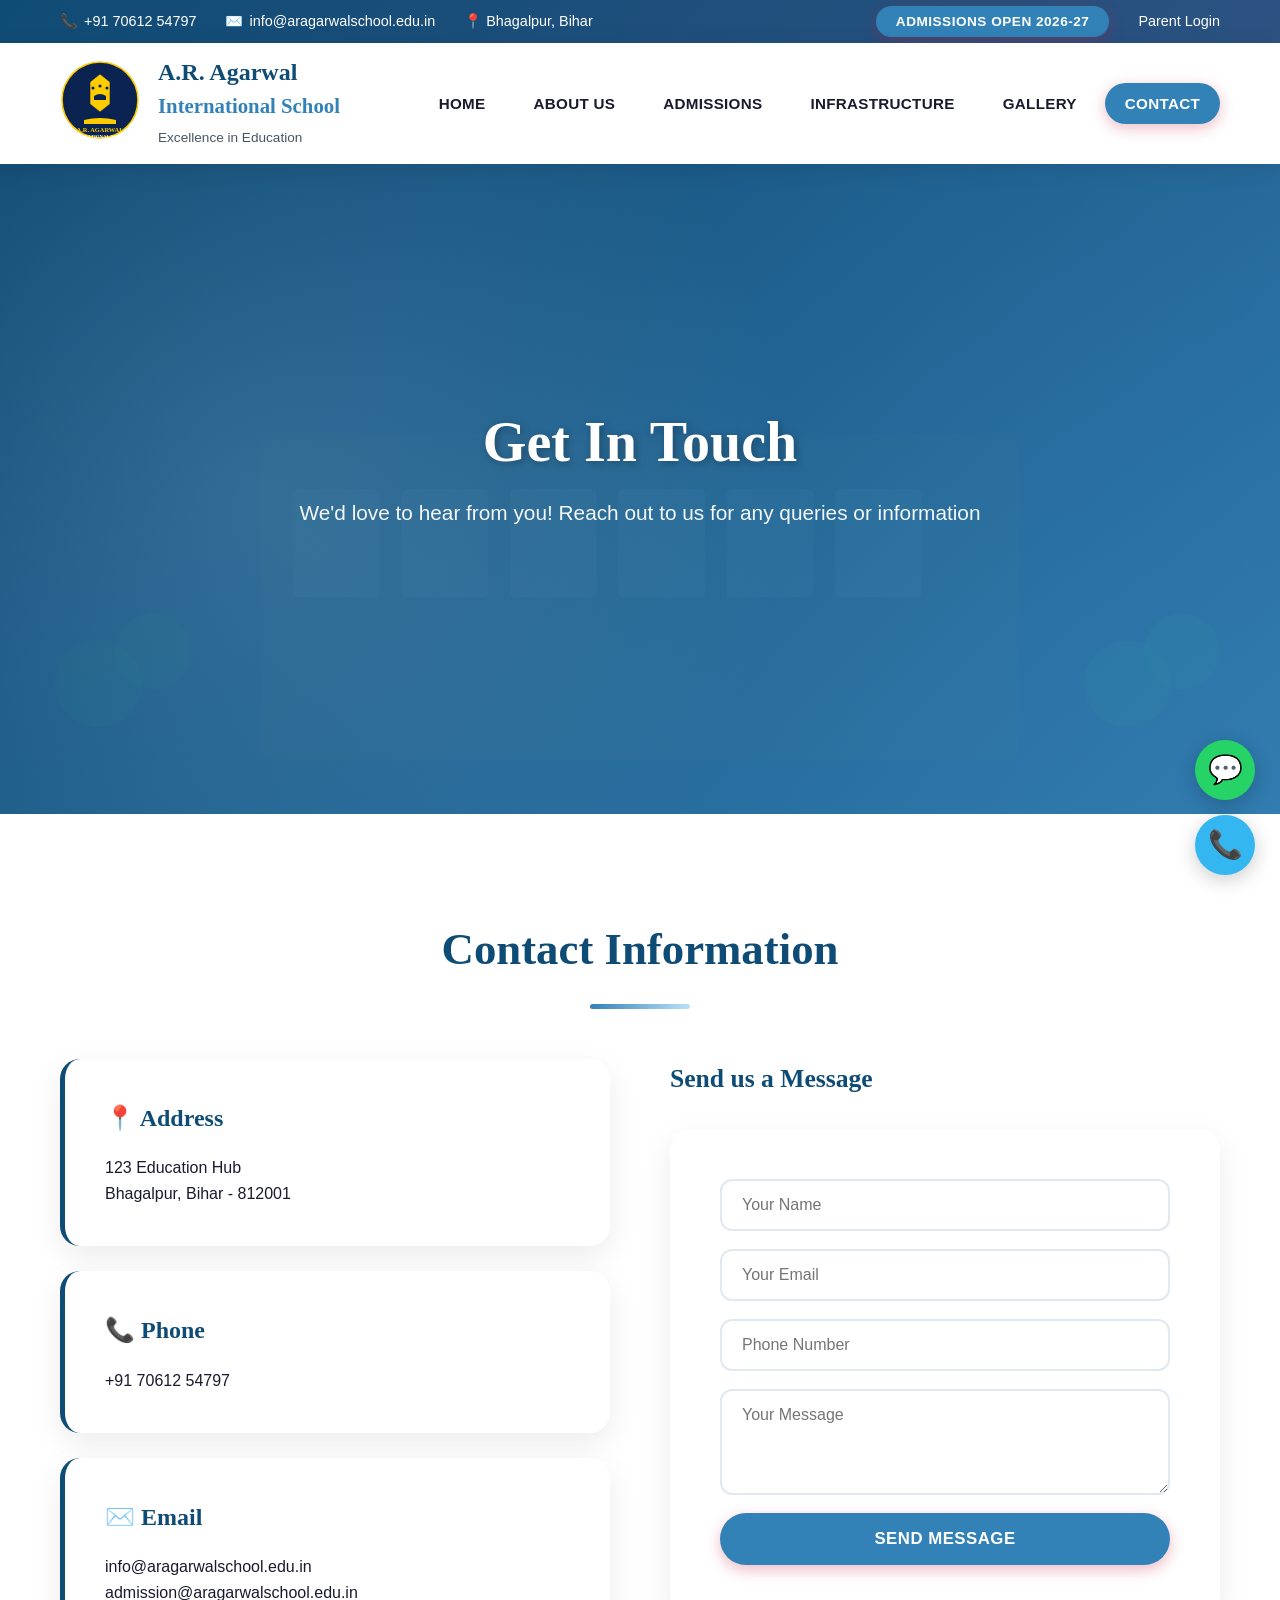
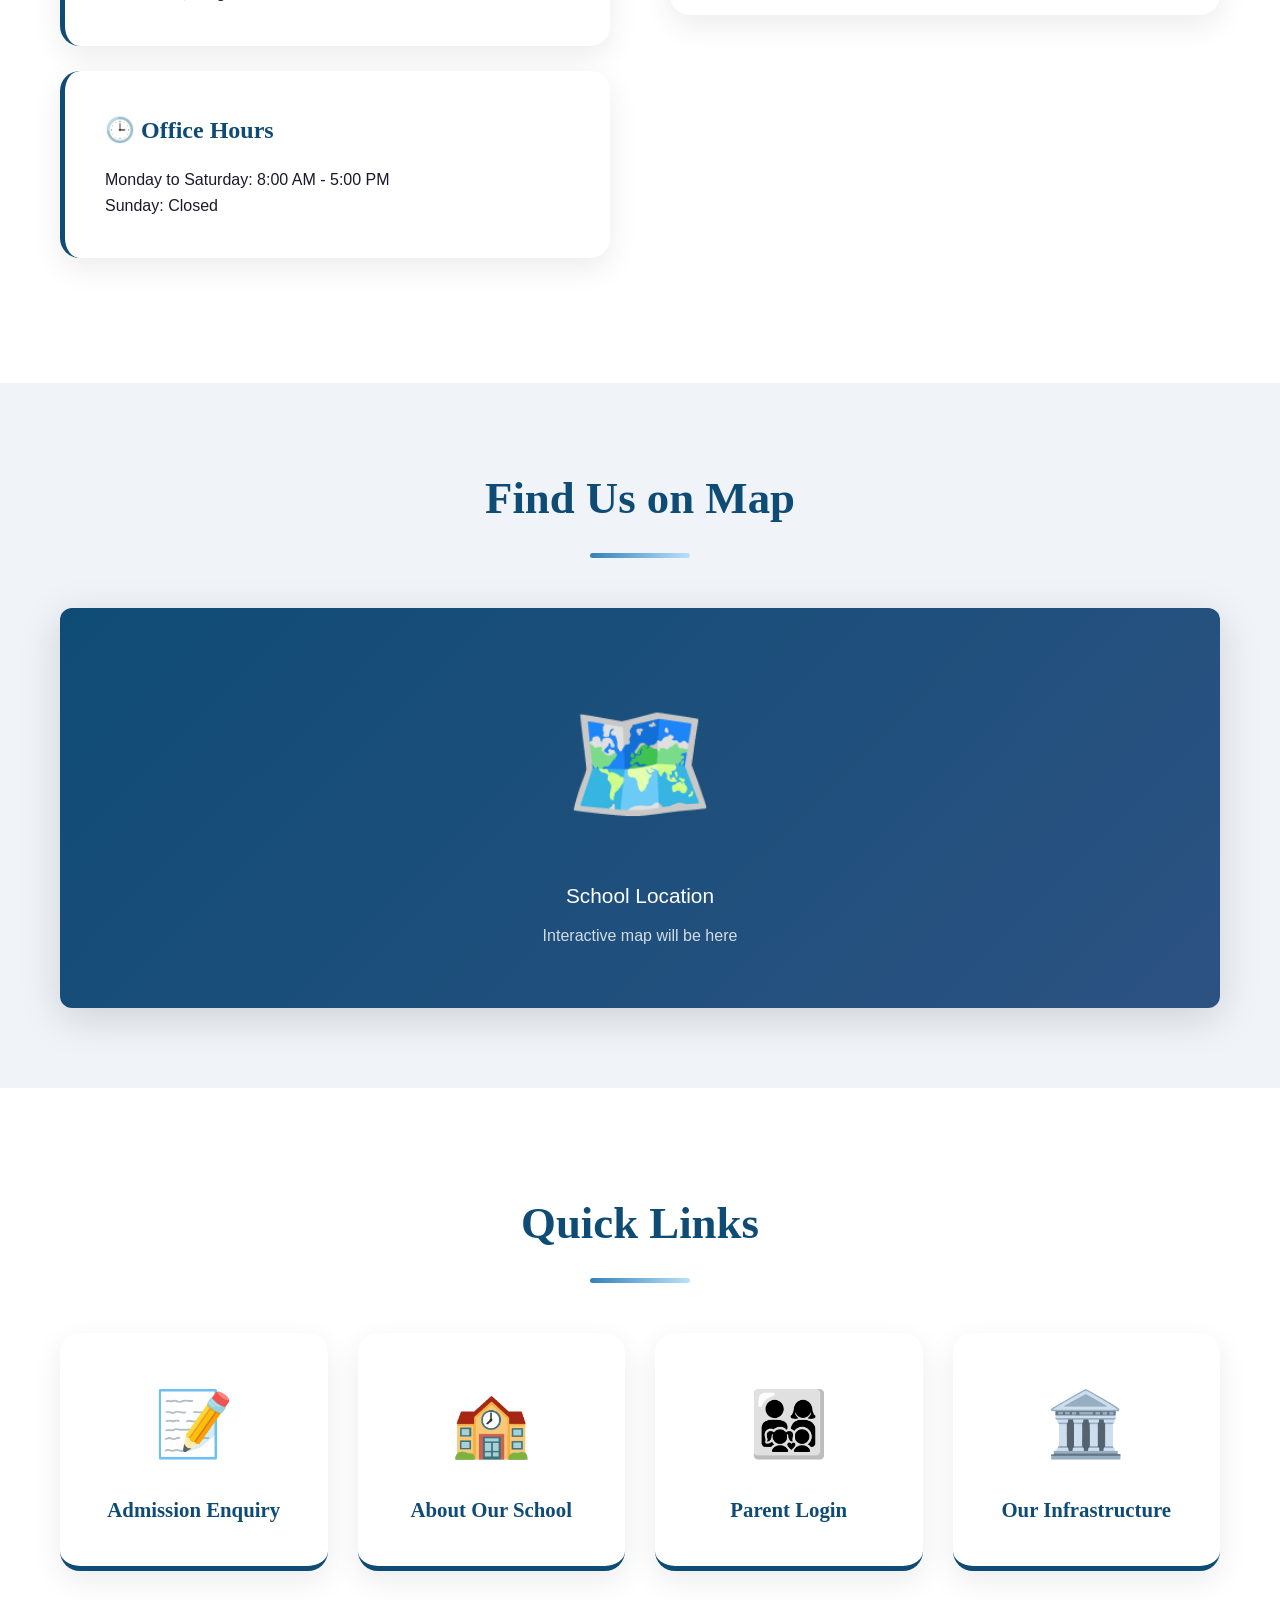
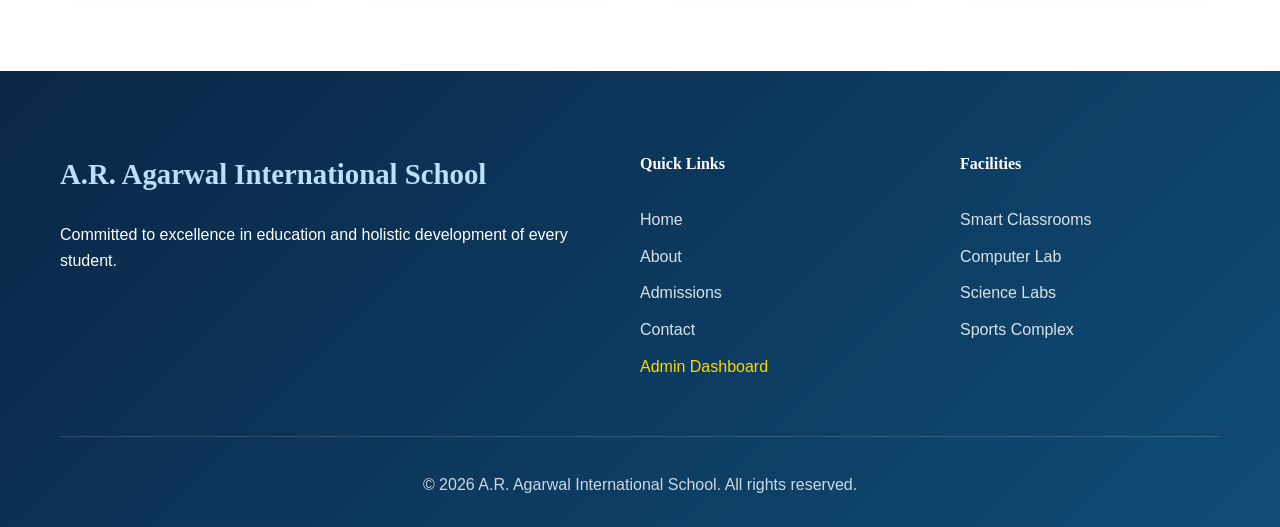
<file: contact.html>
<!DOCTYPE html>
<html lang="en">
<head>
    <meta charset="UTF-8">
    <meta name="viewport" content="width=device-width, initial-scale=1.0">
    <title>Contact Us - A.R. Agarwal International School</title>
    <link rel="stylesheet" href="styles.css">
    <link rel="icon" href="logo.svg" type="image/svg+xml">
</head>
<body>
    <div class="floating-buttons">
        <a href="https://wa.me/917061254797?text=Hello!%20I%20am%20interested%20in%20admission" target="_blank" class="floating-btn floating-whatsapp" title="WhatsApp">💬</a>
        <a href="tel:+917061254797" class="floating-btn floating-call" title="Call Now">📞</a>
    </div>

    <header>
        <div class="top-bar">
            <div class="container">
                <div class="top-bar-content">
                    <div class="contact-info">
                        <span>📞 <a href="tel:+917061254797" style="color:white;text-decoration:none;">+91 70612 54797</a></span>
                        <span>✉️ <a href="mailto:info@aragarwalschool.edu.in" style="color:white;text-decoration:none;">info@aragarwalschool.edu.in</a></span>
                        <span>📍 Bhagalpur, Bihar</span>
                    </div>
                    <div class="quick-links">
                        <a href="admission.html" class="highlight-link">Admissions Open 2026-27</a>
                        <a href="login.html">Parent Login</a>
                    </div>
                </div>
            </div>
        </div>
        <nav class="main-nav">
            <div class="container">
                <div class="nav-content">
                    <div class="logo-section">
                        <a href="index.html"><img src="logo.svg" alt="A.R. Agarwal International School" class="logo-img"></a>
                        <div class="logo-text">
                            <h1>A.R. Agarwal</h1>
                            <h2>International School</h2>
                            <p>Excellence in Education</p>
                        </div>
                    </div>
                    <ul class="nav-links">
                        <li><a href="index.html">Home</a></li>
                        <li><a href="about.html">About Us</a></li>
                        <li><a href="admission.html">Admissions</a></li>
                        <li><a href="index.html#infrastructure">Infrastructure</a></li>
                        <li><a href="index.html#gallery">Gallery</a></li>
                        <li><a href="contact.html" class="active">Contact</a></li>
                    </ul>
                </div>
            </div>
        </nav>
    </header>

    <section class="hero" id="home">
        <div class="hero-content">
            <h1 class="hero-title">Get In Touch</h1>
            <p class="hero-subtitle">We'd love to hear from you! Reach out to us for any queries or information</p>
        </div>
    </section>

    <section class="contact" id="contact">
        <div class="container">
            <h2 class="section-title">Contact Information</h2>
            <div class="contact-content">
                <div class="contact-info">
                    <div class="contact-card">
                        <h3>📍 Address</h3>
                        <p>123 Education Hub<br>Bhagalpur, Bihar - 812001</p>
                    </div>
                    <div class="contact-card">
                        <h3>📞 Phone</h3>
                        <p><a href="tel:+917061254797" style="color:inherit;text-decoration:none;">+91 70612 54797</a></p>
                    </div>
                    <div class="contact-card">
                        <h3>✉️ Email</h3>
                        <p><a href="mailto:aragarwalinternationalschool@gmail.com" style="color:inherit;text-decoration:none;">info@aragarwalschool.edu.in</a><br><a href="mailto:admission@aragarwalschool.edu.in" style="color:inherit;text-decoration:none;">admission@aragarwalschool.edu.in</a></p>
                    </div>
                    <div class="contact-card">
                        <h3>🕒 Office Hours</h3>
                        <p>Monday to Saturday: 8:00 AM - 5:00 PM<br>Sunday: Closed</p>
                    </div>
                </div>
                <div class="contact-form">
                    <h3 style="color:var(--primary-color);font-family:Georgia, 'Times New Roman', Times, serif;font-size:1.6rem;margin-bottom:30px;">Send us a Message</h3>
                    <form id="contactForm">
                        <input type="text" placeholder="Your Name" required id="contactName">
                        <input type="email" placeholder="Your Email" required id="contactEmail">
                        <input type="tel" placeholder="Phone Number" required id="contactPhone">
                        <textarea rows="4" placeholder="Your Message" required id="contactMessage"></textarea>
                        <button type="submit" class="btn btn-primary">Send Message</button>
                    </form>
                </div>
            </div>
        </div>
    </section>

    <section class="map-section" style="padding:80px 0;background:var(--light-bg);">
        <div class="container">
            <h2 class="section-title">Find Us on Map</h2>
            <div style="background:linear-gradient(135deg,var(--primary-color)0%,#2c5282 100%);border-radius:12px;height:400px;display:flex;align-items:center;justify-content:center;box-shadow:0 10px 40px rgba(0,0,0,0.15);">
                <div style="text-align:center;color:white;">
                    <div style="font-size:120px;">🗺️</div>
                    <p style="font-size:1.3rem;margin-top:20px;">School Location</p>
                    <p style="opacity:0.8;margin-top:10px;">Interactive map will be here</p>
                </div>
            </div>
        </div>
    </section>

    <section class="quick-links-section" style="background:white;">
        <div class="container">
            <h2 class="section-title">Quick Links</h2>
            <div class="quick-links-grid">
                <a href="admission.html" class="quick-link-card">
                    <div style="font-size:4rem;">📝</div>
                    <h3>Admission Enquiry</h3>
                </a>
                <a href="about.html" class="quick-link-card">
                    <div style="font-size:4rem;">🏫</div>
                    <h3>About Our School</h3>
                </a>
                <a href="login.html" class="quick-link-card">
                    <div style="font-size:4rem;">👨‍👩‍👧‍👦</div>
                    <h3>Parent Login</h3>
                </a>
                <a href="index.html#infrastructure" class="quick-link-card">
                    <div style="font-size:4rem;">🏛️</div>
                    <h3>Our Infrastructure</h3>
                </a>
            </div>
        </div>
    </section>

    <footer>
        <div class="container">
            <div class="footer-content">
                <div class="footer-section">
                    <h3>A.R. Agarwal International School</h3>
                    <p>Committed to excellence in education and holistic development of every student.</p>
                </div>
                <div class="footer-section">
                    <h4>Quick Links</h4>
                    <ul>
                        <li><a href="index.html">Home</a></li>
                        <li><a href="about.html">About</a></li>
                        <li><a href="admission.html">Admissions</a></li>
                        <li><a href="contact.html">Contact</a></li>
                        <li><a href="admin.html" style="color:#ffd700;">Admin Dashboard</a></li>
                    </ul>
                </div>
                <div class="footer-section">
                    <h4>Facilities</h4>
                    <ul>
                        <li><a href="index.html#infrastructure">Smart Classrooms</a></li>
                        <li><a href="index.html#infrastructure">Computer Lab</a></li>
                        <li><a href="index.html#infrastructure">Science Labs</a></li>
                        <li><a href="index.html#infrastructure">Sports Complex</a></li>
                    </ul>
                </div>
            </div>
            <div class="footer-bottom">
                <p>&copy; 2026 A.R. Agarwal International School. All rights reserved.</p>
            </div>
        </div>
    </footer>

    <script src="script.js"></script>
</body>
</html>
</file>
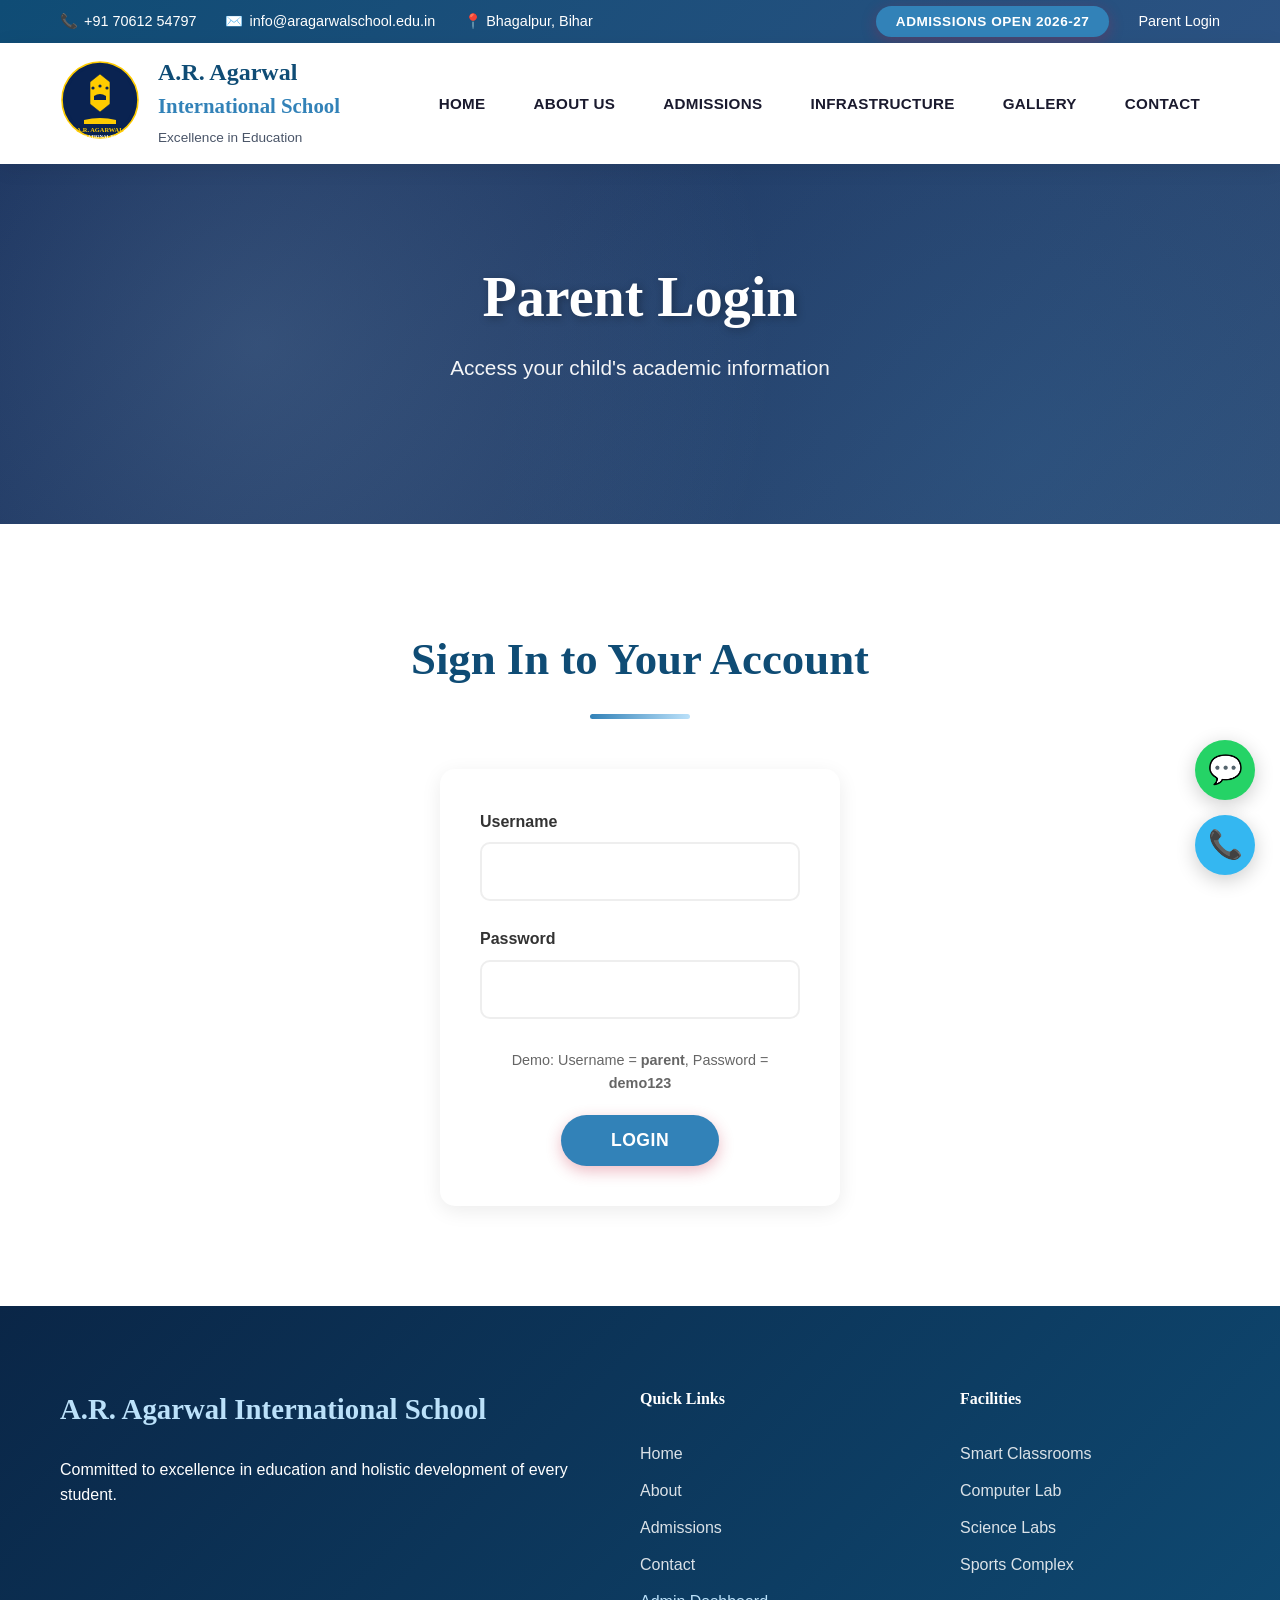
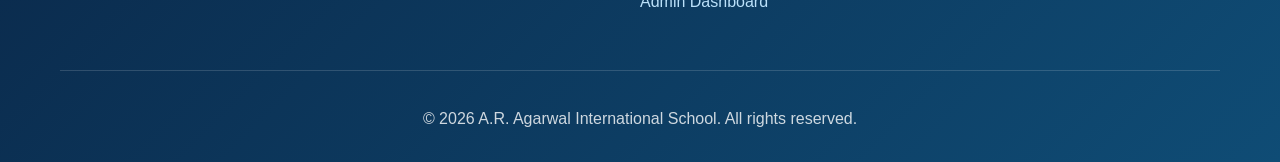
<file: login.html>
<!DOCTYPE html>
<html lang="en">
<head>
    <meta charset="UTF-8">
    <meta name="viewport" content="width=device-width, initial-scale=1.0">
    <title>Parent Login - A.R. Agarwal International School</title>
    <link href="https://fonts.googleapis.com/css2?family=Poppins:wght=300;400;500;600;700&family=Playfair+Display:wght=400;600;700&display=swap" rel="stylesheet">
    <link rel="stylesheet" href="styles.css">
    <link rel="icon" href="logo.svg" type="image/svg+xml">
</head>
<body>
    <!-- Floating Action Buttons -->
    <div class="floating-buttons">
        <a href="https://wa.me/917061254797?text=Hello!%20I%20am%20interested%20in%20admission" target="_blank" class="floating-btn floating-whatsapp" title="Chat on WhatsApp">
            💬
        </a>
        <a href="tel:+917061254797" class="floating-btn floating-call" title="Call Now">
            📞
        </a>
    </div>

    <header>
        <div class="top-bar">
            <div class="container">
                <div class="top-bar-content">
                    <div class="contact-info">
                        <span>📞 <a href="tel:+917061254797" style="color: white; text-decoration: none;">+91 70612 54797</a></span>
                        <span>✉️ <a href="mailto:info@aragarwalschool.edu.in" style="color: white; text-decoration: none;">info@aragarwalschool.edu.in</a></span>
                        <span>📍 Bhagalpur, Bihar</span>
                    </div>
                    <div class="quick-links">
                        <a href="admission.html" class="highlight-link">Admissions Open 2026-27</a>
                        <a href="login.html">Parent Login</a>
                    </div>
                </div>
            </div>
        </div>
        <nav class="main-nav">
            <div class="container">
                <div class="nav-content">
                    <div class="logo-section">
                        <a href="index.html">
                            <img src="logo.svg" alt="A.R. Agarwal International School" class="logo-img">
                        </a>
                        <div class="logo-text">
                            <h1>A.R. Agarwal</h1>
                            <h2>International School</h2>
                            <p>Excellence in Education</p>
                        </div>
                    </div>
                    <ul class="nav-links">
                        <li><a href="index.html">Home</a></li>
                        <li><a href="about.html">About Us</a></li>
                        <li><a href="admission.html">Admissions</a></li>
                        <li><a href="index.html#infrastructure">Infrastructure</a></li>
                        <li><a href="index.html#gallery">Gallery</a></li>
                        <li><a href="contact.html">Contact</a></li>
                    </ul>
                </div>
            </div>
        </nav>
    </header>

    <section class="hero" id="home" style="min-height: 40vh; background: linear-gradient(135deg, rgba(10,35,81,0.95) 0%, rgba(26,59,105,0.9) 100%);">
        <div class="hero-overlay" style="display: none;"></div>
        <div class="hero-content">
            <h1 class="hero-title animate-slide-left">Parent Login</h1>
            <p class="hero-subtitle animate-slide-right">Access your child's academic information</p>
        </div>
    </section>

    <section class="admissions" id="admissions">
        <div class="container">
            <div id="loginContainer">
                <h2 class="section-title">Sign In to Your Account</h2>
                <form id="loginForm" style="max-width: 400px; margin: 0 auto; background: white; padding: 40px; border-radius: 15px; box-shadow: 0 5px 20px rgba(0,0,0,0.08);">
                    <div style="display: flex; flex-direction: column; margin-bottom: 25px;">
                        <label for="username" style="font-weight: 600; color: #333; margin-bottom: 8px;">Username</label>
                        <input type="text" id="username" required style="padding: 15px; border: 2px solid #eee; border-radius: 10px; font-family: 'Poppins', sans-serif; font-size: 1rem;">
                    </div>
                    <div style="display: flex; flex-direction: column; margin-bottom: 30px;">
                        <label for="password" style="font-weight: 600; color: #333; margin-bottom: 8px;">Password</label>
                        <input type="password" id="password" required style="padding: 15px; border: 2px solid #eee; border-radius: 10px; font-family: 'Poppins', sans-serif; font-size: 1rem;">
                    </div>
                    <p style="text-align: center; color: #666; font-size: 0.9rem; margin-bottom: 20px;">Demo: Username = <strong>parent</strong>, Password = <strong>demo123</strong></p>
                    <div style="text-align: center;">
                        <button type="submit" class="btn btn-primary" style="padding: 15px 50px; font-size: 1.1rem;">Login</button>
                    </div>
                </form>
            </div>

            <div id="dashboardContainer" style="display: none;">
                <h2 class="section-title" style="display: flex; justify-content: space-between; align-items: center;">
                    Welcome to Parent Dashboard
                    <button id="logoutBtn" class="btn btn-secondary" style="padding: 10px 30px;">Logout</button>
                </h2>
                
                <div style="display: grid; grid-template-columns: 1fr 1fr 1fr; gap: 30px; margin-top: 40px;">
                    <div style="background: white; padding: 30px; border-radius: 15px; box-shadow: 0 5px 20px rgba(0,0,0,0.08); text-align: center;">
                        <div style="font-size: 3rem; margin-bottom: 15px;">👦</div>
                        <h3 style="color: #0a2351; font-family: 'Playfair Display', serif;">Student Name</h3>
                        <p style="color: #666;">Rahul Kumar</p>
                        <p style="color: #0a2351; font-weight: 600; margin-top: 10px;">Class 5A</p>
                    </div>
                    <div style="background: white; padding: 30px; border-radius: 15px; box-shadow: 0 5px 20px rgba(0,0,0,0.08); text-align: center;">
                        <div style="font-size: 3rem; margin-bottom: 15px;">📊</div>
                        <h3 style="color: #0a2351; font-family: 'Playfair Display', serif;">Attendance</h3>
                        <p style="color: #666;">95%</p>
                        <p style="color: #4caf50; font-weight: 600; margin-top: 10px;">Excellent</p>
                    </div>
                    <div style="background: white; padding: 30px; border-radius: 15px; box-shadow: 0 5px 20px rgba(0,0,0,0.08); text-align: center;">
                        <div style="font-size: 3rem; margin-bottom: 15px;">📝</div>
                        <h3 style="color: #0a2351; font-family: 'Playfair Display', serif;">Grades</h3>
                        <p style="color: #666;">A Grade</p>
                        <p style="color: #0a2351; font-weight: 600; margin-top: 10px;">GPA: 9.2</p>
                    </div>
                </div>

                <div style="margin-top: 40px; background: white; padding: 30px; border-radius: 15px; box-shadow: 0 5px 20px rgba(0,0,0,0.08);">
                    <h3 style="color: #0a2351; margin-bottom: 20px; font-family: 'Playfair Display', serif;">📢 Latest Notices</h3>
                    <ul style="list-style: none; padding: 0;">
                        <li style="padding: 15px; border-bottom: 1px solid #eee; color: #333;">Parent-Teacher Meeting on 15th March 2026 at 10:00 AM</li>
                        <li style="padding: 15px; border-bottom: 1px solid #eee; color: #333;">Annual Sports Day on 20th March 2026</li>
                        <li style="padding: 15px; color: #333;">Science Fair on 25th March 2026</li>
                    </ul>
                </div>
            </div>
        </div>
    </section>

    <footer>
        <div class="container">
            <div class="footer-content">
                <div class="footer-section">
                    <h3>A.R. Agarwal International School</h3>
                    <p>Committed to excellence in education and holistic development of every student.</p>
                </div>
                <div class="footer-section">
                    <h4>Quick Links</h4>
                    <ul>
                        <li><a href="index.html">Home</a></li>
                        <li><a href="about.html">About</a></li>
                        <li><a href="admission.html">Admissions</a></li>
                        <li><a href="contact.html">Contact</a></li>
                        <li><a href="admin.html" style="color: #bbe1fa;">Admin Dashboard</a></li>
                    </ul>
                </div>
                <div class="footer-section">
                    <h4>Facilities</h4>
                    <ul>
                        <li><a href="index.html#infrastructure">Smart Classrooms</a></li>
                        <li><a href="index.html#infrastructure">Computer Lab</a></li>
                        <li><a href="index.html#infrastructure">Science Labs</a></li>
                        <li><a href="index.html#infrastructure">Sports Complex</a></li>
                    </ul>
                </div>
            </div>
            <div class="footer-bottom">
                <p>&copy; 2026 A.R. Agarwal International School. All rights reserved.</p>
            </div>
        </div>
    </footer>

    <script>
        document.addEventListener('DOMContentLoaded', function() {
            const loginForm = document.getElementById('loginForm');
            const loginContainer = document.getElementById('loginContainer');
            const dashboardContainer = document.getElementById('dashboardContainer');
            const logoutBtn = document.getElementById('logoutBtn');

            // Check if already logged in
            const isLoggedIn = localStorage.getItem('parentLoggedIn');
            if (isLoggedIn === 'true') {
                showDashboard();
            }

            loginForm.addEventListener('submit', function(e) {
                e.preventDefault();
                
                const username = document.getElementById('username').value;
                const password = document.getElementById('password').value;

                if (username === 'parent' && password === 'demo123') {
                    localStorage.setItem('parentLoggedIn', 'true');
                    showDashboard();
                } else {
                    alert('Invalid credentials! Please use demo: parent / demo123');
                }
            });

            logoutBtn.addEventListener('click', function() {
                localStorage.removeItem('parentLoggedIn');
                loginContainer.style.display = 'block';
                dashboardContainer.style.display = 'none';
            });

            function showDashboard() {
                loginContainer.style.display = 'none';
                dashboardContainer.style.display = 'block';
            }

            // Add scroll effect to navbar
            const mainNav = document.querySelector('.main-nav');
            if (mainNav) {
                window.addEventListener('scroll', function() {
                    if (window.scrollY > 50) {
                        mainNav.style.padding = '8px 0';
                        mainNav.style.boxShadow = '0 4px 30px rgba(0,0,0,0.15)';
                    } else {
                        mainNav.style.padding = '15px 0';
                        mainNav.style.boxShadow = '0 4px 20px rgba(0,0,0,0.08)';
                    }
                });
            }
        });
    </script>
</body>
</html>
</file>
<file: styles.css>
/* ===========================
   CSS Reset & Base Styles
   =========================== */
* {
    margin: 0;
    padding: 0;
    box-sizing: border-box;
}

:root {
    --primary-color: #0f4c75;
    --secondary-color: #3282b8;
    --accent-color: #bbe1fa;
    --light-bg: #f0f4f8;
    --text-dark: #1a1a2e;
    --text-light: #4a5568;
    --whatsapp-color: #25d366;
    --call-color: #34b7f1;
}

body {
    font-family: -apple-system, BlinkMacSystemFont, 'Segoe UI', Roboto, Oxygen, Ubuntu, Cantarell, sans-serif;
    line-height: 1.6;
    color: var(--text-dark);
    background-color: #ffffff;
}

.container {
    max-width: 1200px;
    margin: 0 auto;
    padding: 0 20px;
}

/* ===========================
   Floating Action Buttons
   =========================== */
.floating-buttons {
    position: fixed;
    bottom: 25px;
    right: 25px;
    z-index: 9999;
    display: flex;
    flex-direction: column;
    gap: 15px;
}

.floating-btn {
    width: 60px;
    height: 60px;
    border-radius: 50%;
    display: flex;
    align-items: center;
    justify-content: center;
    font-size: 28px;
    color: white;
    text-decoration: none;
    box-shadow: 0 5px 20px rgba(0,0,0,0.2);
    transition: all 0.3s ease;
    animation: float 3s ease-in-out infinite;
}

.floating-btn:nth-child(2) {
    animation-delay: 0.5s;
}

@keyframes float {
    0%, 100% {
        transform: translateY(0px);
    }
    50% {
        transform: translateY(-10px);
    }
}

.floating-btn:hover {
    transform: scale(1.15);
    box-shadow: 0 8px 30px rgba(0,0,0,0.3);
}

.floating-whatsapp {
    background: var(--whatsapp-color);
}

.floating-call {
    background: var(--call-color);
}

/* ===========================
   Top Bar
   =========================== */
.top-bar {
    background: linear-gradient(135deg, var(--primary-color) 0%, #2c5282 100%);
    color: white;
    padding: 10px 0;
    font-size: 0.9rem;
}

.top-bar-content {
    display: flex;
    justify-content: space-between;
    align-items: center;
    flex-wrap: wrap;
    gap: 10px;
}

.contact-info span {
    margin-right: 25px;
    display: inline-flex;
    align-items: center;
    gap: 6px;
}

.contact-info a {
    color: white;
    text-decoration: none;
    transition: color 0.3s ease;
}

.contact-info a:hover {
    color: var(--accent-color);
}

.quick-links a {
    color: white;
    text-decoration: none;
    margin-left: 25px;
    font-weight: 500;
    transition: all 0.3s ease;
}

.quick-links a:hover {
    color: var(--accent-color);
}

.highlight-link {
    background: var(--secondary-color);
    color: white !important;
    padding: 8px 20px;
    border-radius: 50px;
    font-weight: 600 !important;
    text-transform: uppercase;
    font-size: 0.85rem;
    letter-spacing: 0.5px;
    box-shadow: 0 4px 15px rgba(196, 30, 58, 0.3);
}

.highlight-link:hover {
    background: #a0192f !important;
    color: white !important;
    transform: translateY(-2px);
    box-shadow: 0 6px 20px rgba(196, 30, 58, 0.4);
}

/* ===========================
   Main Navigation
   =========================== */
.main-nav {
    background: white;
    box-shadow: 0 4px 20px rgba(0,0,0,0.1);
    padding: 15px 0;
    position: sticky;
    top: 0;
    z-index: 1000;
    transition: all 0.3s ease;
}

.nav-content {
    display: flex;
    justify-content: space-between;
    align-items: center;
}

.logo-section {
    display: flex;
    align-items: center;
    gap: 18px;
}

.logo-img {
    height: 80px;
    width: auto;
    transition: transform 0.3s ease;
}

.logo-img:hover {
    transform: scale(1.05);
}

.logo-text h1 {
    font-family: Georgia, 'Times New Roman', Times, serif;
    font-size: 1.5rem;
    color: var(--primary-color);
    margin: 0;
    line-height: 1.2;
    font-weight: 700;
}

.logo-text h2 {
    font-family: Georgia, 'Times New Roman', Times, serif;
    font-size: 1.3rem;
    color: var(--secondary-color);
    margin: 2px 0 0 0;
    font-weight: 600;
}

.logo-text p {
    font-size: 0.85rem;
    color: var(--text-light);
    margin: 5px 0 0 0;
    font-weight: 500;
}

.nav-links {
    display: flex;
    list-style: none;
    gap: 8px;
    flex-wrap: wrap;
    align-items: center;
}

.nav-links a {
    text-decoration: none;
    color: var(--text-dark);
    font-weight: 600;
    padding: 12px 20px;
    border-radius: 50px;
    transition: all 0.3s ease;
    font-size: 0.95rem;
    text-transform: uppercase;
    letter-spacing: 0.3px;
}

.nav-links a:hover,
.nav-links a.active {
    background: var(--secondary-color);
    color: white;
    box-shadow: 0 4px 15px rgba(196, 30, 58, 0.3);
}

/* ===========================
   Hero Section
   =========================== */
.hero {
    position: relative;
    min-height: 650px;
    display: flex;
    align-items: center;
    justify-content: center;
    background: linear-gradient(135deg, rgba(15, 76, 117, 0.92) 0%, rgba(50, 130, 184, 0.88) 100%), 
                url('school-hero.svg') center/cover no-repeat;
    overflow: hidden;
}

.hero::before {
    content: '';
    position: absolute;
    top: 0;
    left: 0;
    width: 100%;
    height: 100%;
    background: radial-gradient(circle at 20% 50%, rgba(187, 225, 250, 0.15) 0%, transparent 50%),
                radial-gradient(circle at 80% 80%, rgba(50, 130, 184, 0.15) 0%, transparent 50%);
    animation: shimmer 10s ease-in-out infinite;
}

@keyframes shimmer {
    0%, 100% {
        opacity: 1;
    }
    50% {
        opacity: 0.5;
    }
}

.hero-content {
    position: relative;
    z-index: 2;
    text-align: center;
    color: white;
    max-width: 900px;
    padding: 0 30px;
    animation: slideUp 1s ease-out;
}

@keyframes slideUp {
    from {
        opacity: 0;
        transform: translateY(30px);
    }
    to {
        opacity: 1;
        transform: translateY(0);
    }
}

.hero-title {
    font-family: Georgia, 'Times New Roman', Times, serif;
    font-size: 3.5rem;
    font-weight: 700;
    margin-bottom: 20px;
    line-height: 1.2;
    text-shadow: 2px 2px 8px rgba(0,0,0,0.3);
}

.hero-subtitle {
    font-size: 1.3rem;
    margin-bottom: 40px;
    opacity: 0.95;
}

.hero-buttons {
    display: flex;
    gap: 20px;
    justify-content: center;
    flex-wrap: wrap;
}

.btn {
    padding: 15px 40px;
    border-radius: 50px;
    text-decoration: none;
    font-weight: 700;
    font-size: 1rem;
    transition: all 0.3s ease;
    border: none;
    cursor: pointer;
    display: inline-block;
    text-transform: uppercase;
    letter-spacing: 0.5px;
}

.btn-primary {
    background: var(--secondary-color);
    color: white;
    box-shadow: 0 5px 15px rgba(196, 30, 58, 0.3);
}

.btn-primary:hover {
    transform: translateY(-3px);
    box-shadow: 0 8px 25px rgba(196, 30, 58, 0.4);
    background: #a0192f;
}

.btn-secondary {
    background: transparent;
    color: white;
    border: 2px solid white;
}

.btn-secondary:hover {
    background: white;
    color: var(--primary-color);
    transform: translateY(-3px);
    box-shadow: 0 8px 25px rgba(255, 255, 255, 0.3);
}

/* ===========================
   Features Section
   =========================== */
.features-section {
    padding: 80px 0;
    background: white;
    margin-top: -80px;
    position: relative;
    z-index: 10;
}

.features-grid {
    display: grid;
    grid-template-columns: repeat(auto-fit, minmax(260px, 1fr));
    gap: 30px;
}

.feature-card {
    background: white;
    padding: 40px 30px;
    border-radius: 20px;
    box-shadow: 0 10px 30px rgba(0,0,0,0.08);
    text-align: center;
    transition: all 0.4s ease;
    border-top: 4px solid var(--secondary-color);
}

.feature-card:hover {
    transform: translateY(-15px);
    box-shadow: 0 20px 50px rgba(0,0,0,0.15);
}

.feature-icon {
    font-size: 4rem;
    margin-bottom: 20px;
    color: var(--primary-color);
    transition: transform 0.4s ease;
}

.feature-card:hover .feature-icon {
    transform: scale(1.1) rotate(5deg);
}

.feature-card h3 {
    color: var(--primary-color);
    font-size: 1.4rem;
    margin-bottom: 12px;
    font-family: Georgia, 'Times New Roman', Times, serif;
    font-weight: 700;
}

.feature-card p {
    color: var(--text-light);
    font-size: 1rem;
}

/* ===========================
   Section Titles
   =========================== */
.section-title {
    text-align: center;
    font-family: Georgia, 'Times New Roman', Times, serif;
    font-size: 2.8rem;
    margin-bottom: 50px;
    color: var(--primary-color);
    position: relative;
    font-weight: 700;
}

.section-title::after {
    content: '';
    display: block;
    width: 100px;
    height: 5px;
    background: linear-gradient(90deg, var(--secondary-color), var(--accent-color));
    margin: 18px auto 0;
    border-radius: 5px;
}

/* ===========================
   About Section
   =========================== */
.about {
    padding: 100px 0;
    background: var(--light-bg);
}

.about-content {
    display: grid;
    grid-template-columns: 1.1fr 0.9fr;
    gap: 60px;
    align-items: center;
    margin-bottom: 60px;
}

.about-text .lead {
    font-size: 1.4rem;
    color: var(--primary-color);
    font-weight: 600;
    margin-bottom: 25px;
}

.about-text p {
    margin-bottom: 20px;
    color: var(--text-light);
    font-size: 1.1rem;
}

.read-more {
    color: var(--secondary-color);
    text-decoration: none;
    font-weight: 700;
    display: inline-flex;
    align-items: center;
    gap: 8px;
    transition: all 0.3s ease;
    font-size: 1.05rem;
}

.read-more:hover {
    gap: 15px;
    color: #a0192f;
}

.about-image {
    background: linear-gradient(135deg, var(--primary-color) 0%, #2c5282 100%);
    border-radius: 20px;
    height: 380px;
    display: flex;
    align-items: center;
    justify-content: center;
    font-size: 120px;
    color: var(--accent-color);
    box-shadow: 0 15px 40px rgba(0,0,0,0.2);
    transition: transform 0.4s ease;
}

.about-image:hover {
    transform: scale(1.05);
}

.about-stats {
    display: grid;
    grid-template-columns: repeat(auto-fit, minmax(220px, 1fr));
    gap: 30px;
}

.stat {
    text-align: center;
    background: white;
    padding: 40px 30px;
    border-radius: 20px;
    box-shadow: 0 8px 25px rgba(0,0,0,0.08);
    border-bottom: 5px solid var(--secondary-color);
    transition: all 0.4s ease;
}

.stat:hover {
    transform: translateY(-10px);
    box-shadow: 0 15px 40px rgba(0,0,0,0.12);
}

.stat h3 {
    font-size: 3.5rem;
    color: var(--primary-color);
    font-weight: 800;
    margin-bottom: 10px;
}

.stat p {
    color: var(--text-light);
    font-size: 1.1rem;
    font-weight: 600;
}

/* ===========================
   Admissions Section
   =========================== */
.admissions {
    padding: 100px 0;
}

.admission-content {
    display: grid;
    grid-template-columns: 1fr 1fr;
    gap: 50px;
}

.admission-info h3 {
    color: var(--primary-color);
    font-family: Georgia, 'Times New Roman', Times, serif;
    font-size: 2rem;
    margin-bottom: 25px;
    font-weight: 700;
}

.admission-features {
    list-style: none;
    margin: 35px 0;
}

.admission-features li {
    margin-bottom: 15px;
    font-size: 1.1rem;
    padding-left: 10px;
    display: flex;
    align-items: center;
    gap: 10px;
}

.admission-features li::before {
    content: '✓';
    color: var(--secondary-color);
    font-weight: 800;
    font-size: 1.3rem;
}

.important-dates {
    background: linear-gradient(135deg, var(--primary-color) 0%, #2c5282 100%);
    color: white;
    padding: 45px;
    border-radius: 20px;
    box-shadow: 0 15px 40px rgba(0,0,0,0.2);
}

.important-dates h3 {
    margin-bottom: 35px;
    font-family: Georgia, 'Times New Roman', Times, serif;
    font-size: 1.8rem;
}

.date-item {
    padding: 18px 0;
    border-bottom: 1px solid rgba(255,255,255,0.2);
}

.date-item:last-child {
    border-bottom: none;
}

.date {
    font-weight: 800;
    color: var(--accent-color);
    font-size: 1.2rem;
}

/* ===========================
   Form Styles
   =========================== */
.admission-form-container {
    background: white;
    padding: 45px;
    border-radius: 20px;
    box-shadow: 0 15px 40px rgba(0,0,0,0.1);
}

.form-success {
    background: white;
    padding: 60px;
    border-radius: 20px;
    box-shadow: 0 15px 40px rgba(0,0,0,0.1);
    text-align: center;
}

.form-success h3 {
    margin-bottom: 25px;
}

.form-success p {
    color: var(--text-light);
    font-size: 1.1rem;
    margin-bottom: 12px;
}

.form-group {
    margin-bottom: 22px;
}

.form-group label {
    display: block;
    margin-bottom: 10px;
    color: var(--text-dark);
    font-weight: 600;
    font-size: 0.95rem;
}

.form-group input,
.form-group select,
.form-group textarea {
    width: 100%;
    padding: 14px 18px;
    border: 2px solid #e2e8f0;
    border-radius: 12px;
    font-family: 'Poppins', sans-serif;
    font-size: 1rem;
    transition: all 0.3s ease;
}

.form-group input:focus,
.form-group select:focus,
.form-group textarea:focus {
    outline: none;
    border-color: var(--primary-color);
    box-shadow: 0 0 0 3px rgba(30, 58, 95, 0.1);
}

/* ===========================
   Quick Links Section
   =========================== */
.quick-links-section {
    padding: 100px 0;
    background: var(--light-bg);
}

.quick-links-grid {
    display: grid;
    grid-template-columns: repeat(auto-fit, minmax(240px, 1fr));
    gap: 30px;
}

.quick-link-card {
    text-align: center;
    text-decoration: none;
    color: var(--text-dark);
    background: white;
    padding: 40px 30px;
    border-radius: 20px;
    box-shadow: 0 10px 30px rgba(0,0,0,0.08);
    transition: all 0.4s ease;
    overflow: hidden;
    border-bottom: 5px solid var(--primary-color);
}

.quick-link-card:hover {
    transform: translateY(-15px);
    box-shadow: 0 20px 50px rgba(0,0,0,0.15);
    border-color: var(--secondary-color);
}

.quick-link-icon {
    font-size: 4rem;
    margin-bottom: 15px;
}

.quick-link-card h3 {
    color: var(--primary-color);
    font-size: 1.3rem;
    margin-top: 18px;
    font-family: Georgia, 'Times New Roman', Times, serif;
    font-weight: 700;
}

/* ===========================
   Vision Section
   =========================== */
.vision {
    padding: 100px 0;
}

.vision-content {
    display: grid;
    grid-template-columns: repeat(auto-fit, minmax(300px, 1fr));
    gap: 35px;
}

.vision-card {
    background: linear-gradient(135deg, var(--primary-color) 0%, #2c5282 100%);
    color: white;
    padding: 50px 35px;
    border-radius: 20px;
    text-align: center;
    transition: all 0.4s ease;
    box-shadow: 0 15px 40px rgba(0,0,0,0.2);
}

.vision-card:hover {
    transform: translateY(-10px);
    box-shadow: 0 20px 50px rgba(0,0,0,0.25);
}

.vision-card h3 {
    font-family: Georgia, 'Times New Roman', Times, serif;
    margin-bottom: 25px;
    font-size: 1.8rem;
    color: var(--accent-color);
    font-weight: 700;
}

.vision-card ul {
    list-style: none;
    text-align: left;
}

.vision-card li {
    margin-bottom: 12px;
    padding-left: 10px;
}

/* ===========================
   Toppers Section
   =========================== */
.toppers {
    padding: 100px 0;
    background: white;
}

.toppers-grid {
    display: grid;
    grid-template-columns: repeat(auto-fit, minmax(400px, 1fr));
    gap: 50px;
}

.toppers-section-title {
    text-align: center;
    color: var(--primary-color);
    font-family: Georgia, 'Times New Roman', Times, serif;
    font-size: 1.8rem;
    margin-bottom: 40px;
}

.topper-card {
    background: var(--light-bg);
    padding: 40px 30px;
    border-radius: 20px;
    text-align: center;
    box-shadow: 0 10px 30px rgba(0,0,0,0.08);
    margin-bottom: 25px;
    border-left: 5px solid var(--secondary-color);
    transition: all 0.4s ease;
}

.topper-card:hover {
    transform: translateY(-10px);
    box-shadow: 0 20px 50px rgba(0,0,0,0.15);
}

.topper-rank {
    font-size: 2rem;
    font-weight: 800;
    color: var(--secondary-color);
    margin-bottom: 15px;
}

.topper-name {
    color: var(--primary-color);
    font-family: Georgia, 'Times New Roman', Times, serif;
    font-size: 1.5rem;
    margin-bottom: 10px;
}

.topper-percentage {
    font-size: 1.8rem;
    font-weight: 800;
    color: var(--text-dark);
}

/* ===========================
   Infrastructure Section
   =========================== */
.infrastructure {
    padding: 100px 0;
    background: var(--light-bg);
}

.infra-grid {
    display: grid;
    grid-template-columns: repeat(auto-fit, minmax(280px, 1fr));
    gap: 30px;
}

.infra-card {
    background: white;
    border-radius: 20px;
    overflow: hidden;
    box-shadow: 0 10px 30px rgba(0,0,0,0.08);
    transition: all 0.4s ease;
}

.infra-card:hover {
    transform: translateY(-15px);
    box-shadow: 0 20px 50px rgba(0,0,0,0.15);
}

.infra-card .infra-image {
    height: 220px;
    background: linear-gradient(135deg, var(--primary-color) 0%, #2c5282 100%);
    display: flex;
    align-items: center;
    justify-content: center;
    font-size: 6rem;
    transition: transform 0.4s ease;
}

.infra-card:hover .infra-image {
    transform: scale(1.1);
}

.infra-card h4 {
    color: var(--primary-color);
    padding: 25px 25px 10px;
    font-size: 1.35rem;
    font-family: Georgia, 'Times New Roman', Times, serif;
    font-weight: 700;
}

.infra-card p {
    padding: 0 25px 30px;
    color: var(--text-light);
    font-size: 1rem;
}

/* ===========================
   Gallery Section
   =========================== */
.gallery {
    padding: 100px 0;
}

.gallery-grid {
    display: grid;
    grid-template-columns: repeat(auto-fit, minmax(240px, 1fr));
    gap: 25px;
}

.gallery-item {
    overflow: hidden;
    border-radius: 20px;
    box-shadow: 0 10px 30px rgba(0,0,0,0.1);
    height: 240px;
    display: flex;
    align-items: center;
    justify-content: center;
    font-size: 5rem;
    transition: all 0.4s ease;
    background: linear-gradient(135deg, var(--primary-color) 0%, #2c5282 100%);
}

.gallery-item:hover {
    transform: scale(1.08) rotate(2deg);
    box-shadow: 0 15px 40px rgba(0,0,0,0.2);
}

/* ===========================
   Calendar Section
   =========================== */
.calendar {
    padding: 100px 0;
    background: var(--light-bg);
}

.calendar-grid {
    display: grid;
    grid-template-columns: repeat(auto-fit, minmax(300px, 1fr));
    gap: 35px;
}

.event-card {
    background: white;
    padding: 40px;
    border-radius: 20px;
    box-shadow: 0 10px 30px rgba(0,0,0,0.08);
    display: flex;
    gap: 25px;
    transition: all 0.4s ease;
}

.event-card:hover {
    transform: translateY(-10px);
    box-shadow: 0 15px 40px rgba(0,0,0,0.12);
}

.event-date {
    background: linear-gradient(135deg, var(--secondary-color) 0%, #1b6ca8 100%);
    color: white;
    width: 85px;
    height: 85px;
    border-radius: 15px;
    display: flex;
    flex-direction: column;
    align-items: center;
    justify-content: center;
    flex-shrink: 0;
    font-weight: 800;
}

.event-date .day {
    font-size: 2.2rem;
    font-weight: 800;
    line-height: 1;
}

.event-date .month {
    font-size: 0.95rem;
    font-weight: 700;
    margin-top: 5px;
    text-transform: uppercase;
}

.event-details h4 {
    color: var(--primary-color);
    margin-bottom: 10px;
    font-size: 1.3rem;
    font-family: Georgia, 'Times New Roman', Times, serif;
    font-weight: 700;
}

.event-details p {
    color: var(--text-light);
    font-size: 1rem;
}

/* ===========================
   Uniform Section
   =========================== */
.uniform {
    padding: 100px 0;
}

.uniform-content {
    display: grid;
    grid-template-columns: repeat(auto-fit, minmax(280px, 1fr));
    gap: 35px;
}

.uniform-card {
    background: white;
    padding: 45px 40px;
    border-radius: 20px;
    box-shadow: 0 10px 30px rgba(0,0,0,0.08);
    transition: all 0.4s ease;
    border-left: 5px solid var(--secondary-color);
}

.uniform-card:hover {
    transform: translateY(-10px);
    box-shadow: 0 15px 40px rgba(0,0,0,0.12);
}

.uniform-card h3 {
    color: var(--primary-color);
    margin-bottom: 30px;
    font-family: Georgia, 'Times New Roman', Times, serif;
    font-size: 1.5rem;
    font-weight: 700;
}

.uniform-card ul {
    list-style: none;
}

.uniform-card li {
    margin-bottom: 14px;
    padding-left: 30px;
    position: relative;
}

.uniform-card li::before {
    content: '✓';
    color: var(--secondary-color);
    font-weight: 800;
    position: absolute;
    left: 0;
    font-size: 1.1rem;
}

/* ===========================
   News Section
   =========================== */
.news {
    padding: 100px 0;
    background: var(--light-bg);
}

.news-grid {
    display: grid;
    grid-template-columns: repeat(auto-fit, minmax(300px, 1fr));
    gap: 35px;
}

.news-card {
    background: white;
    padding: 40px;
    border-radius: 20px;
    box-shadow: 0 10px 30px rgba(0,0,0,0.08);
    transition: all 0.4s ease;
}

.news-card:hover {
    transform: translateY(-10px);
    box-shadow: 0 15px 40px rgba(0,0,0,0.12);
}

.news-date {
    color: var(--secondary-color);
    font-weight: 700;
    font-size: 0.9rem;
    margin-bottom: 12px;
    text-transform: uppercase;
    letter-spacing: 0.5px;
}

.news-card h4 {
    color: var(--primary-color);
    margin-bottom: 18px;
    font-size: 1.35rem;
    font-family: Georgia, 'Times New Roman', Times, serif;
    font-weight: 700;
}

.news-card p {
    color: var(--text-light);
    margin-bottom: 18px;
}

/* ===========================
   Contact Section
   =========================== */
.contact {
    padding: 100px 0;
}

.contact-content {
    display: grid;
    grid-template-columns: 1fr 1fr;
    gap: 60px;
}

.contact-card {
    background: white;
    padding: 40px;
    margin-bottom: 25px;
    border-radius: 20px;
    box-shadow: 0 10px 30px rgba(0,0,0,0.08);
    border-left: 5px solid var(--primary-color);
    transition: all 0.4s ease;
}

.contact-card:hover {
    transform: translateX(10px);
    box-shadow: 0 15px 40px rgba(0,0,0,0.12);
}

.contact-card h3 {
    color: var(--primary-color);
    margin-bottom: 18px;
    font-family: Georgia, 'Times New Roman', Times, serif;
    font-size: 1.5rem;
    font-weight: 700;
}

.contact-form form {
    display: flex;
    flex-direction: column;
    gap: 18px;
    background: white;
    padding: 50px;
    border-radius: 20px;
    box-shadow: 0 10px 30px rgba(0,0,0,0.08);
}

.contact-form input,
.contact-form textarea {
    padding: 15px 20px;
    border: 2px solid #e2e8f0;
    border-radius: 12px;
    font-family: 'Poppins', sans-serif;
    font-size: 1rem;
    transition: all 0.3s ease;
}

.contact-form input:focus,
.contact-form textarea:focus {
    outline: none;
    border-color: var(--primary-color);
    box-shadow: 0 0 0 3px rgba(30, 58, 95, 0.1);
}

.contact-form button {
    padding: 16px;
    font-size: 1.05rem;
}

/* ===========================
   Footer
   =========================== */
footer {
    background: linear-gradient(135deg, #0a2647 0%, var(--primary-color) 100%);
    color: white;
    padding: 80px 0 30px;
}

.footer-content {
    display: grid;
    grid-template-columns: 2fr 1fr 1fr;
    gap: 60px;
    margin-bottom: 50px;
}

.footer-section h3,
.footer-section h4 {
    margin-bottom: 25px;
    font-family: Georgia, 'Times New Roman', Times, serif;
    font-weight: 700;
}

.footer-section h3 {
    font-size: 1.8rem;
    color: var(--accent-color);
}

.footer-section ul {
    list-style: none;
}

.footer-section a {
    color: rgba(255,255,255,0.85);
    text-decoration: none;
    line-height: 2.3;
    transition: all 0.3s ease;
}

.footer-section a:hover {
    color: var(--accent-color);
    padding-left: 8px;
}

.footer-bottom {
    text-align: center;
    padding-top: 35px;
    border-top: 1px solid rgba(255,255,255,0.15);
    color: rgba(255,255,255,0.8);
}

/* ===========================
   Admin & Login Pages
   =========================== */
.login-container,
.dashboard-container,
.admin-container {
    background: white;
    padding: 50px;
    border-radius: 20px;
    box-shadow: 0 15px 40px rgba(0,0,0,0.15);
    margin: 60px 0;
}

.login-container h2,
.dashboard-container h2,
.admin-container h2 {
    color: var(--primary-color);
    margin-bottom: 30px;
    font-family: 'Playfair Display', serif;
    font-weight: 700;
}

.applications-list {
    margin-top: 20px;
}

.no-applications {
    text-align: center;
    padding: 60px 30px;
    background: var(--light-bg);
    border-radius: 15px;
    color: var(--text-light);
    font-size: 1.1rem;
}

.applications-table {
    overflow-x: auto;
}

.applications-table table {
    width: 100%;
    border-collapse: collapse;
}

.applications-table th {
    background: var(--primary-color);
    color: white;
    padding: 18px 15px;
    text-align: left;
    font-weight: 600;
}

.applications-table td {
    padding: 15px;
    border-bottom: 1px solid #e2e8f0;
}

.applications-table tr:hover td {
    background: var(--light-bg);
}

.clear-btn {
    margin-top: 25px;
    background: var(--secondary-color);
    color: white;
}

.clear-btn:hover {
    background: #a0192f;
}

/* ===========================
   Responsive Design
   =========================== */
@media (max-width: 1024px) {
    .about-content,
    .admission-content,
    .contact-content,
    .footer-content {
        grid-template-columns: 1fr;
    }
}

@media (max-width: 768px) {
    .top-bar-content,
    .nav-content {
        flex-direction: column;
        text-align: center;
    }

    .contact-info {
        text-align: center;
    }

    .contact-info span {
        margin: 8px 15px;
    }

    .quick-links {
        margin-top: 15px;
    }

    .quick-links a {
        margin: 8px 10px;
    }

    .logo-section {
        flex-direction: column;
        text-align: center;
    }

    .nav-links {
        margin-top: 25px;
        justify-content: center;
    }

    .nav-links a {
        padding: 10px 15px;
        font-size: 0.9rem;
    }

    .hero-title {
        font-size: 2.5rem;
    }

    .hero-subtitle {
        font-size: 1.1rem;
    }

    .section-title {
        font-size: 2.2rem;
    }
}

@media (max-width: 480px) {
    .hero-title {
        font-size: 2rem;
    }

    .btn {
        padding: 14px 30px;
        font-size: 0.95rem;
    }
}
</file>
